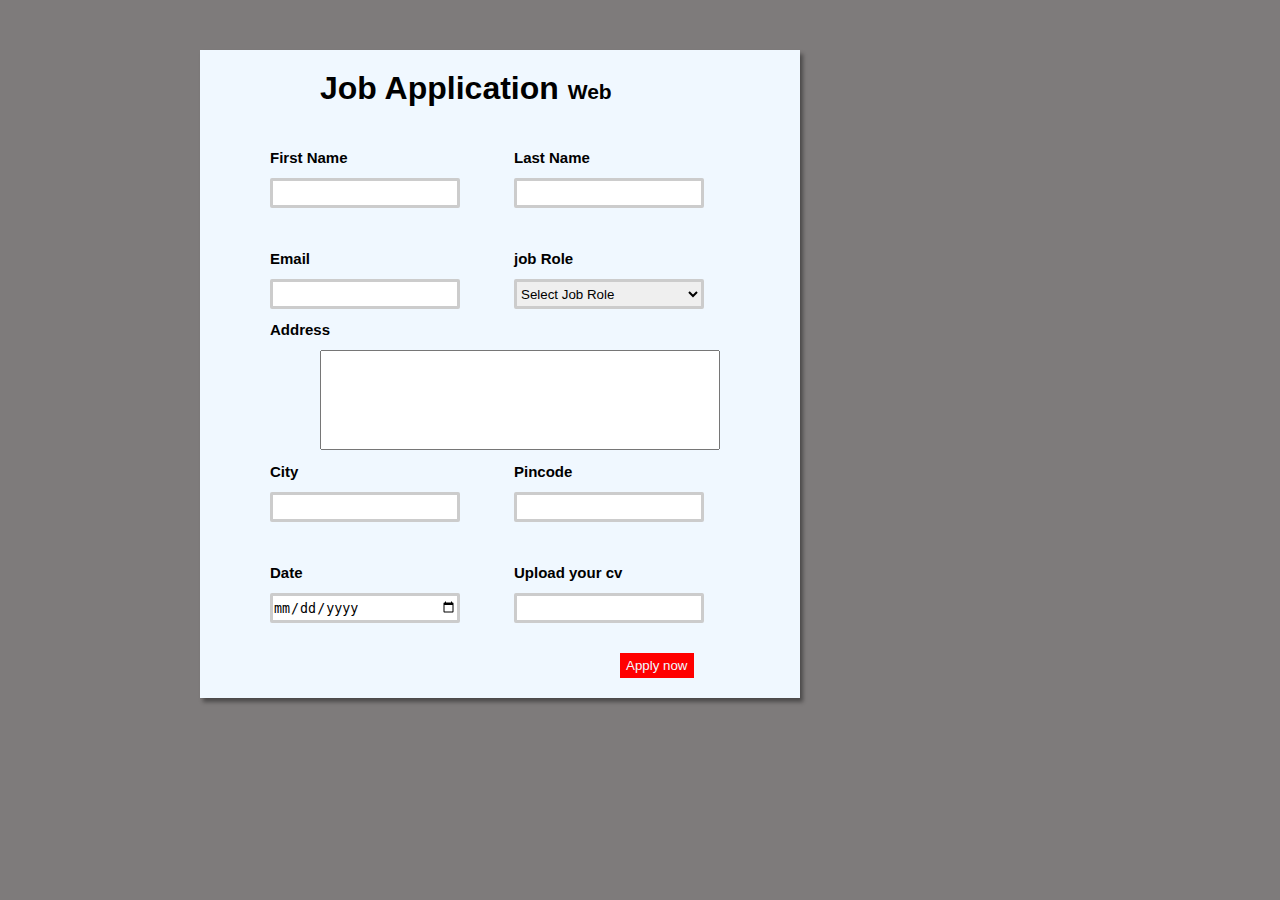
<file: cv form/index.html>
<!DOCTYPE html>
<html lang="en">
<head>
    <meta charset="UTF-8">
    <meta name="viewport" content="width=device-width, initial-scale=1.0">
    <link rel="stylesheet" href="cv.css">
    <title> Cv Form</title>
</head>
<body style="background-color: #7e7b7b;">
<div class="container">
    <div class="apply-box">
      <h1 class="heading">Job Application <span class="web">Web</span></h1>


      <p>
      <div class="blank"> 
        <label for="First Name" class="label">First Name</label><br>
        <input type="text" name="First Name" id="First Name" class="fill">
       </div>

      <div class="blank">  
        
        <label for="Last Name" class="label">Last Name</label><br>
        <input type="text" name="Last Name" id="Last Name" class="fill">
      </div></p>

      <div class="blank"> 
        <label for="Email" class="label">Email</label><br>
        <input type="Email" name="Email" id="Email" class="fill">
      </div>
      <div class="blank"> 
      <label for="jobe role" class="label">job Role</label><br>
     <select name="Select job role" id="Job role" placeholder="select job role" class="fill">
        <option value="select job role">Select   Job   Role</option>
        <option value=" job role">one</option><option value="job role">two</option><option value="select job role">three</option><option value="select job role">four</option><option value="select job role">five</option>
     </select>
     </div>
     
     <div class="div"> 
        <label class="label" for="Address">Address</label><br>
        <input type="text"  name="Address" id="Adress" class="div">
      </div>
      
      <div class="blank"> 
        <label class="label" for="City">City</label><br>
        <input type="text" name="City" id="City" class="fill">
      </div>
      

      <div class="blank"> 
        <label class="label" for="Pincode">Pincode</label><br>
        <input type="number" name="Pincode" id="Pincode" class="fill">
      </div>

      <div class="blank"> 
        <label class="label" for="Date">Date</label><br>
        <input type="date" name="Date" id="Date" class="fill" >
      </div>

      <div class="blank">  
        <label class="label" for="upload youe cv">Upload your cv</label><br>
        <input   type="text" name="upload youe cv" id="upload youe cv" class="fill"  >
        
      </div>
     <div>
        <button class="bot">Apply now</button>
     </div>
    </div>
</div> 
</body>
</html>
</file>
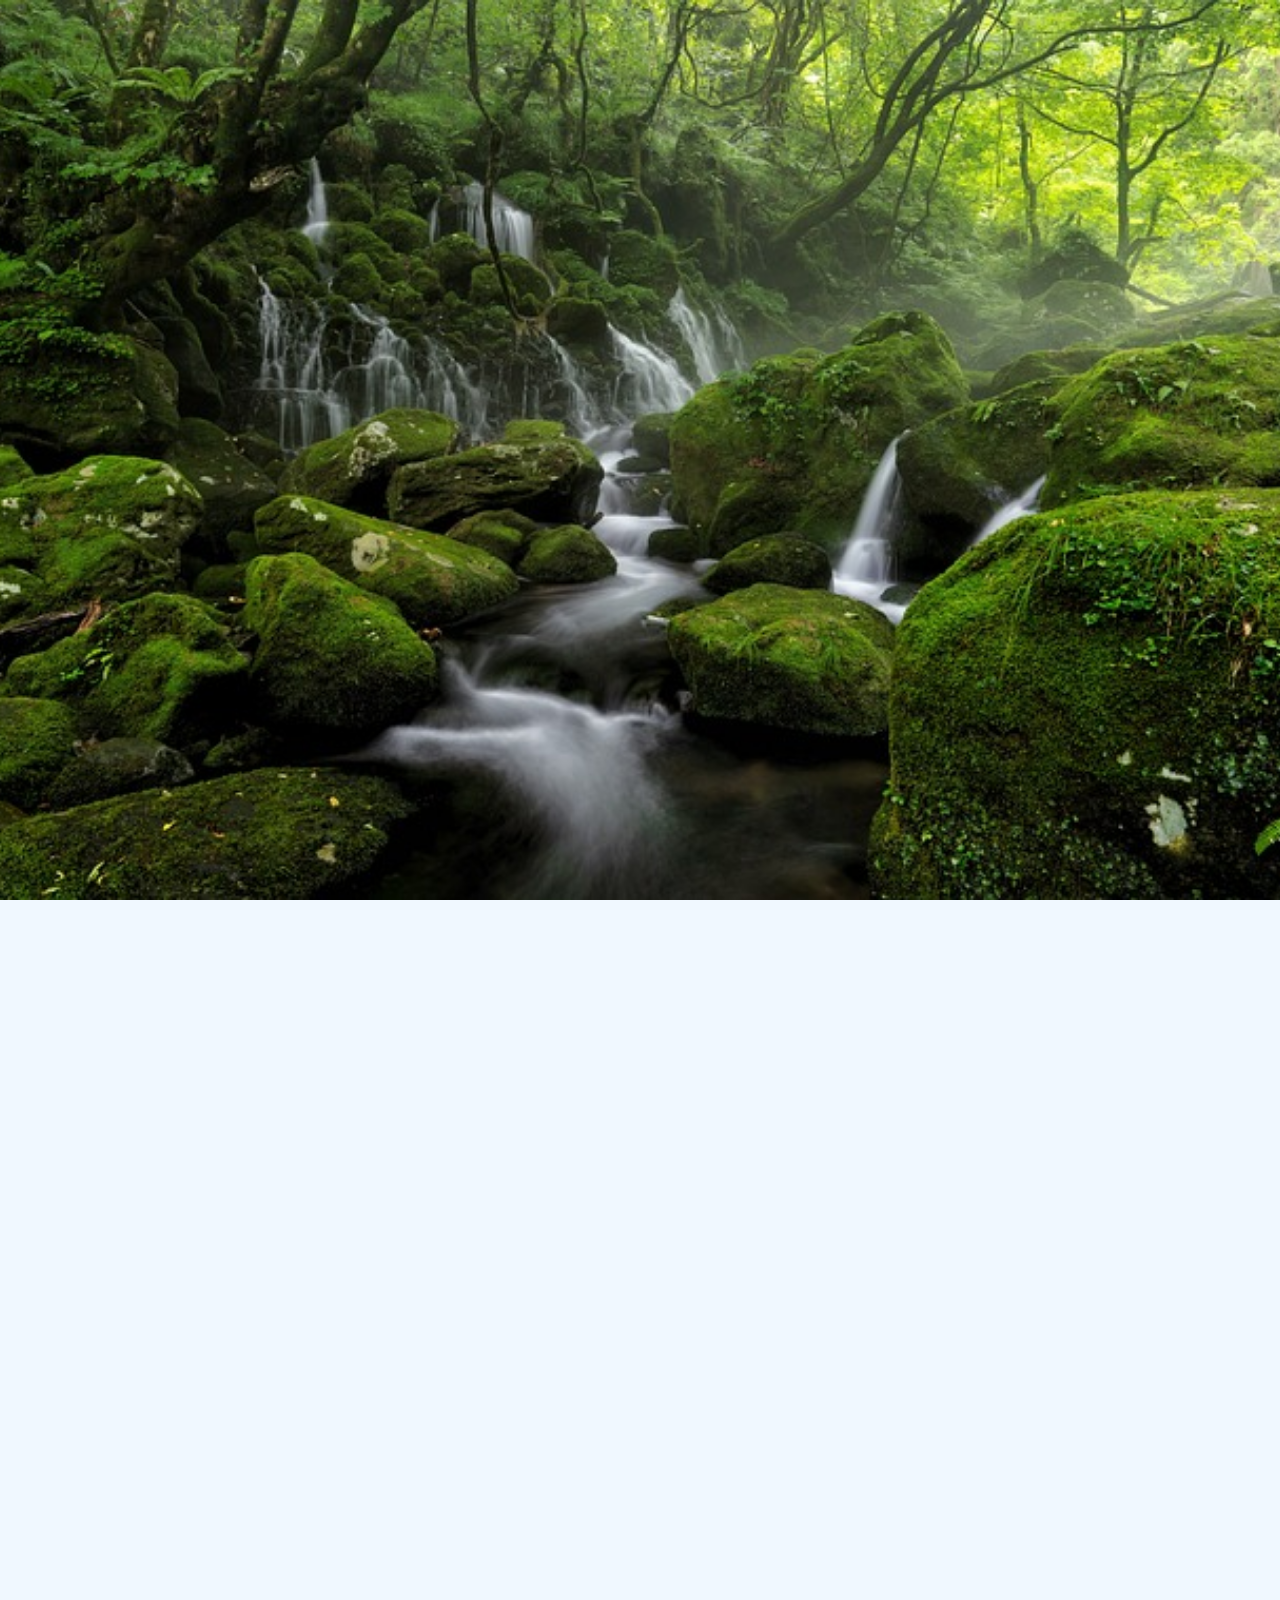
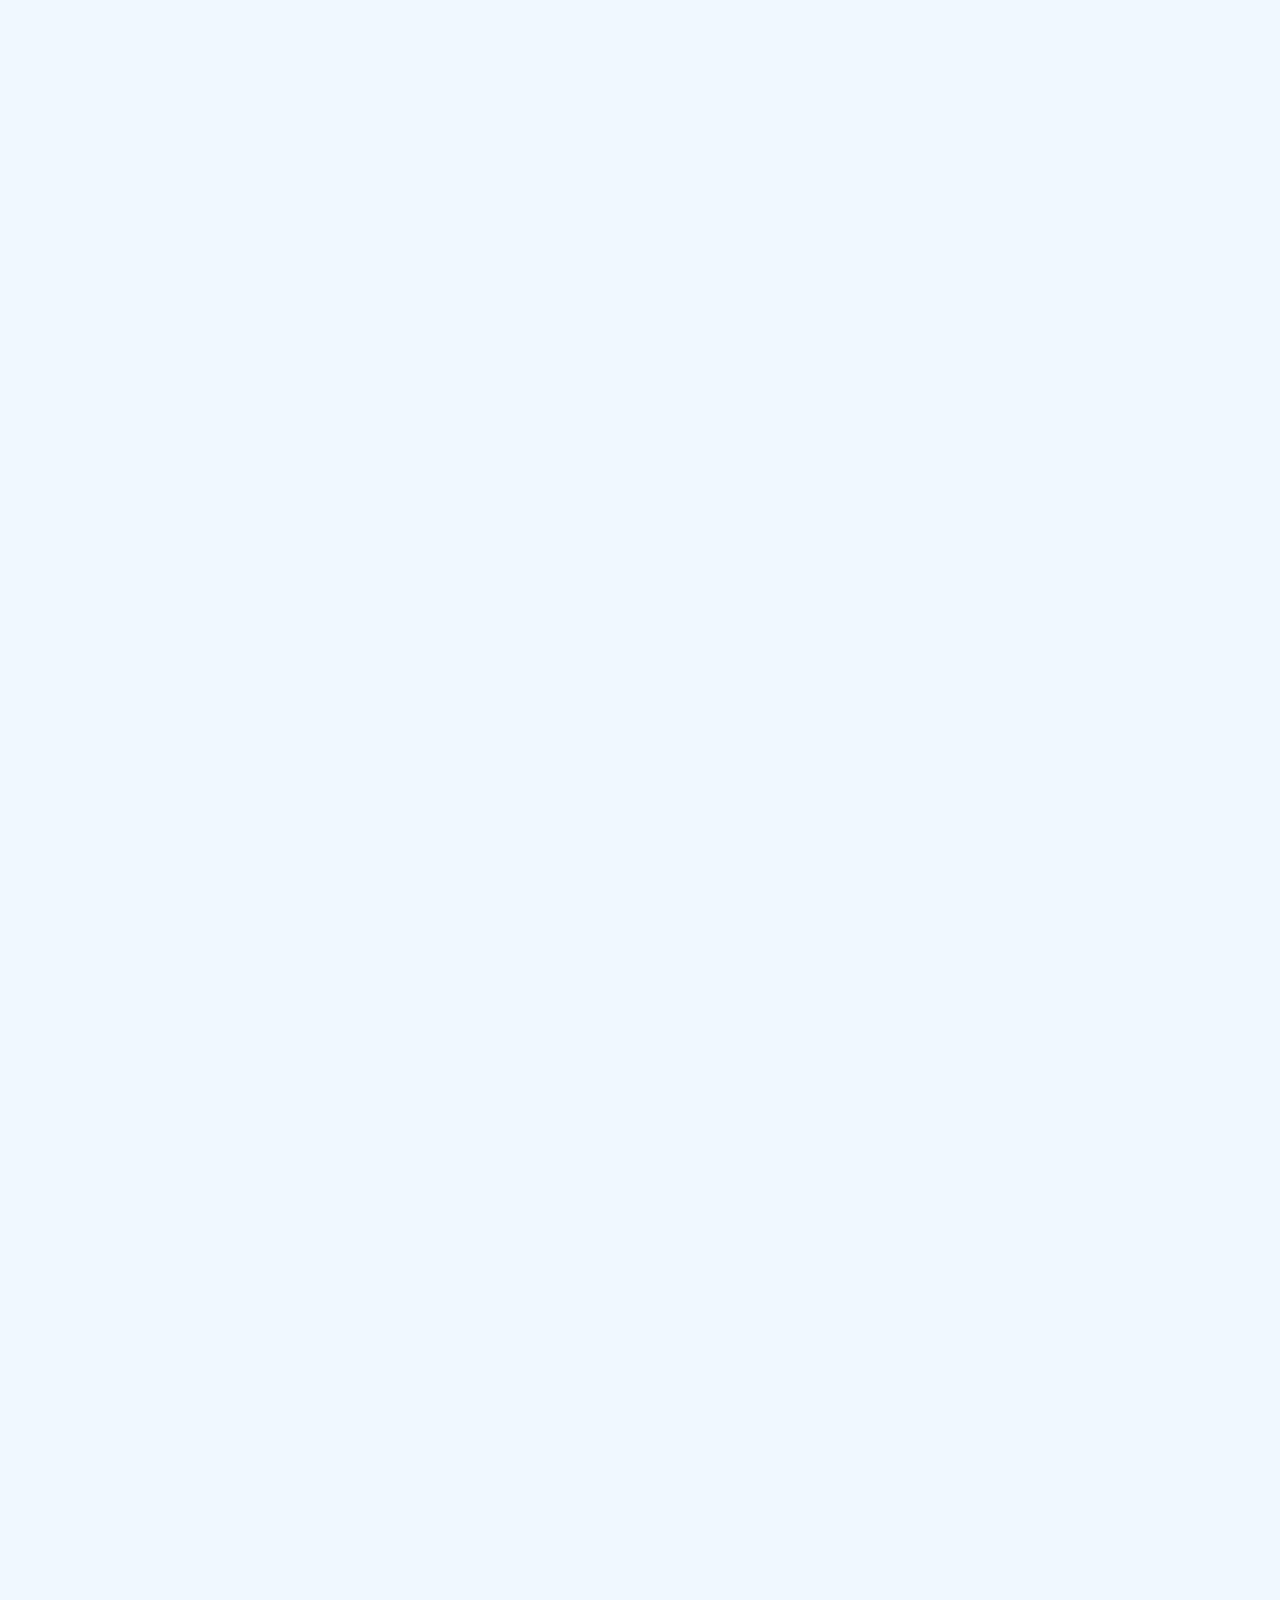
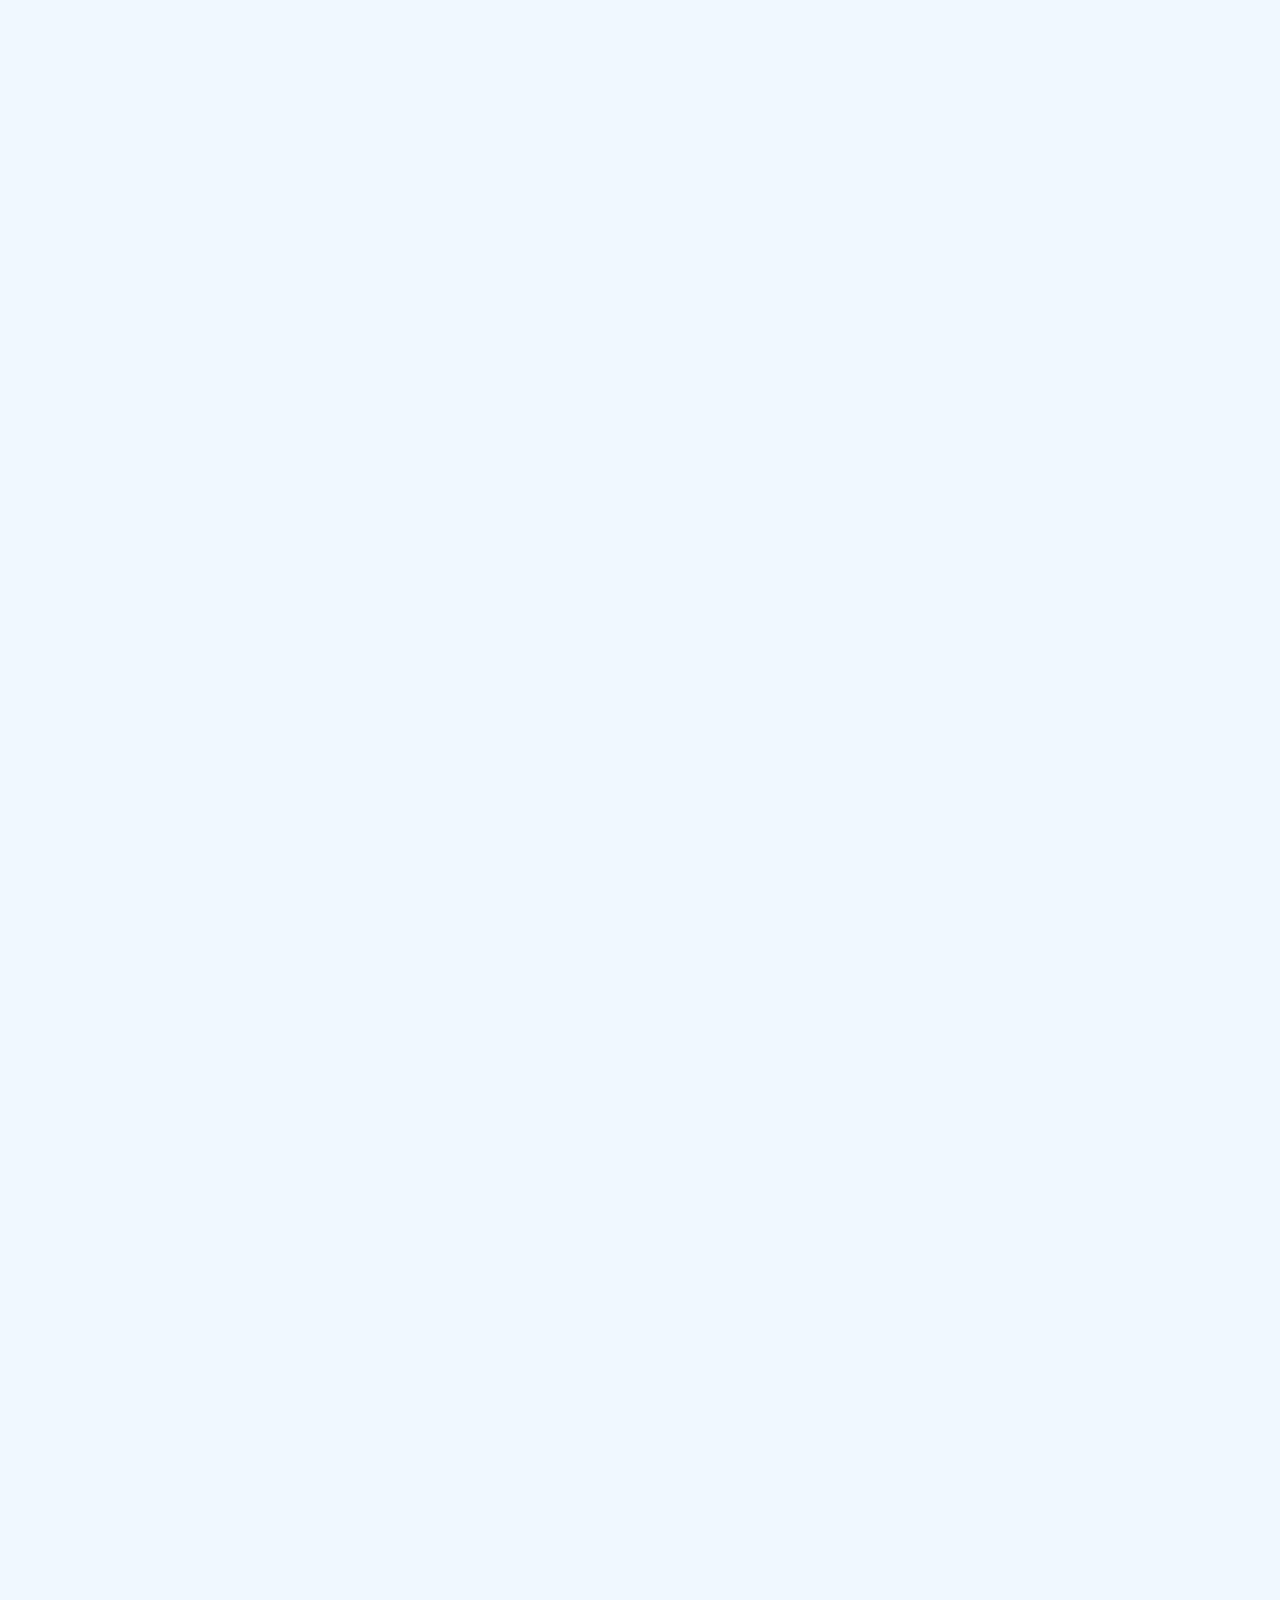
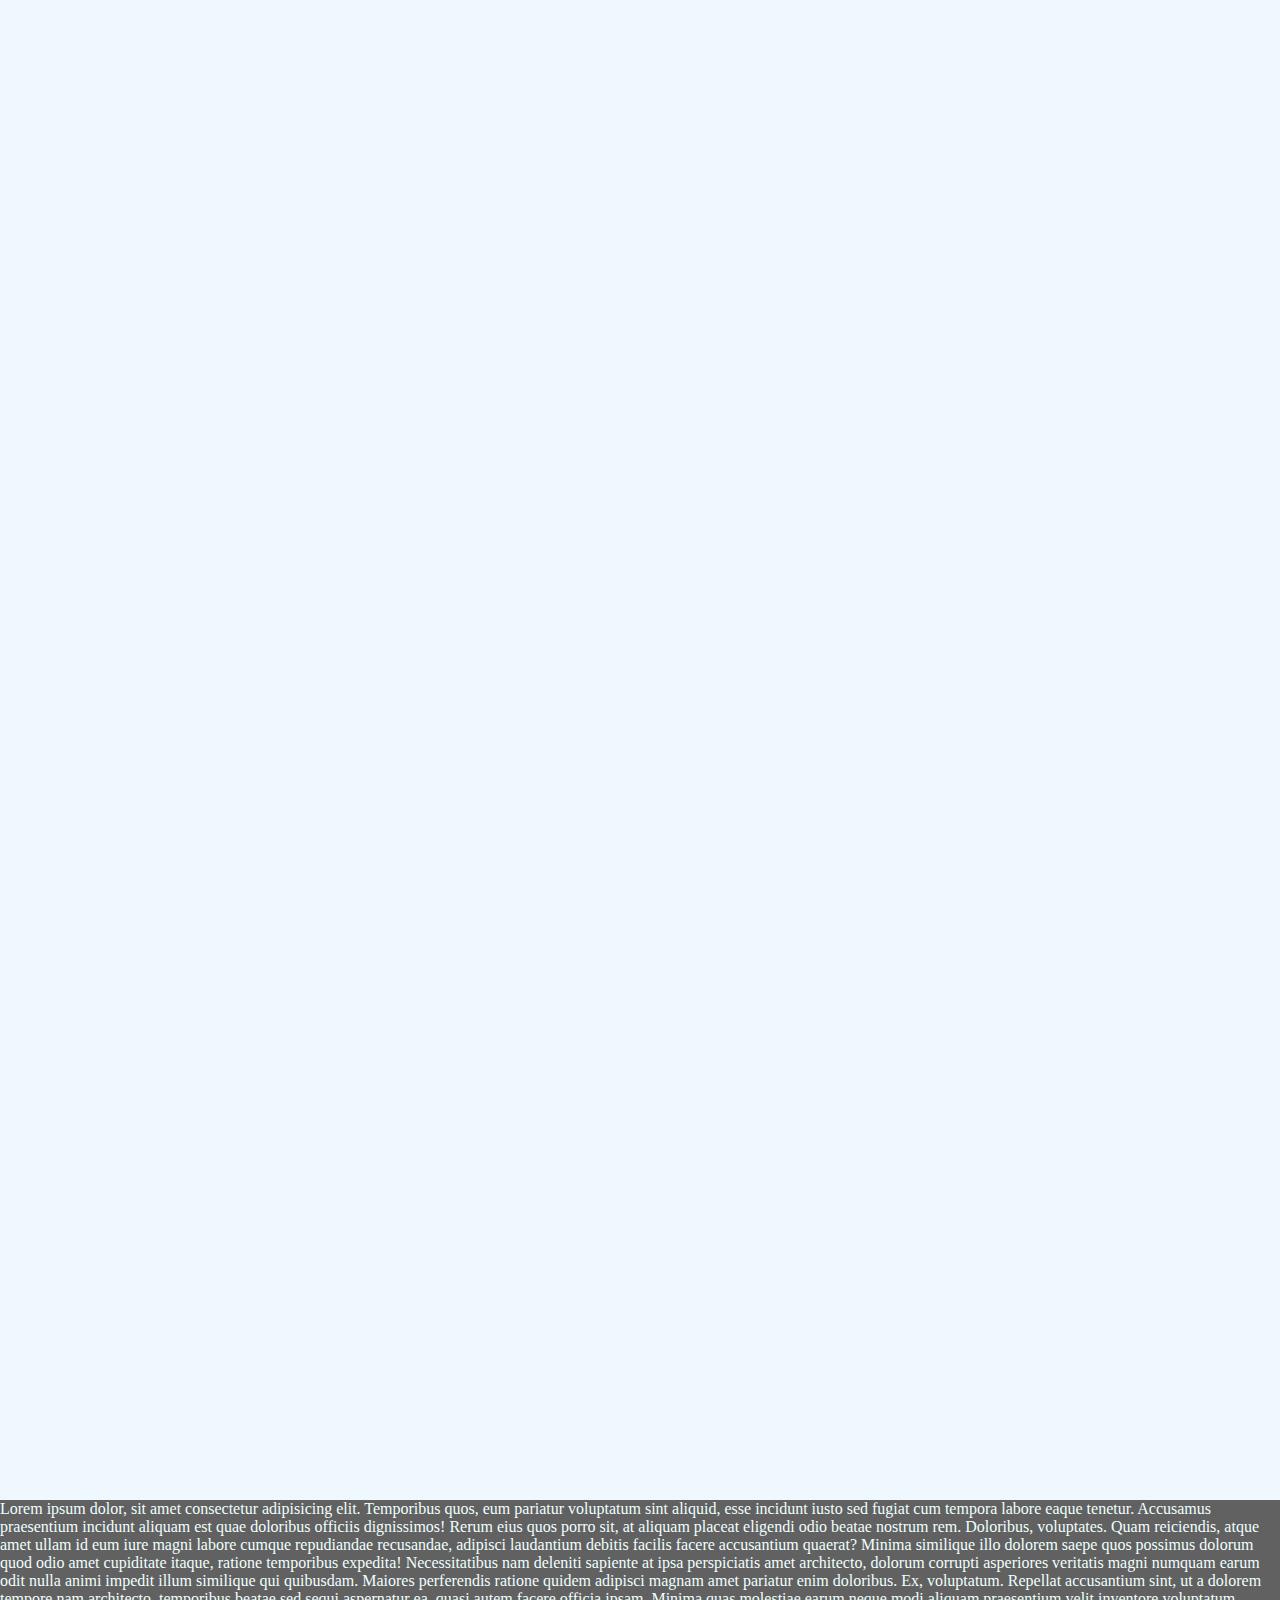
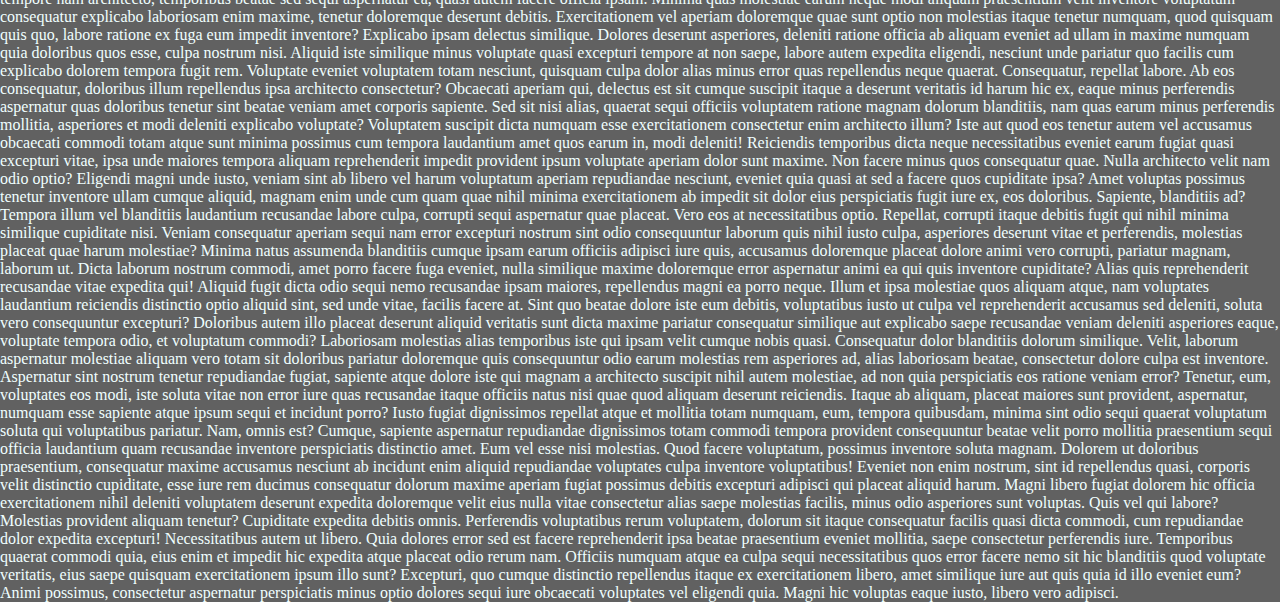
<file: hi/index.html>
<!DOCTYPE html>
<html lang="en">
<head>
    <meta charset="UTF-8">
    <meta name="viewport" content="width=device-width, initial-scale=1.0">
    <title>css practic</title><link rel="stylesheet" href="index.css">
</head>
<body>
   <div class="bg"></div> 
   <p>Lorem ipsum dolor, sit amet consectetur adipisicing elit. Temporibus quos, eum pariatur voluptatum sint aliquid, esse incidunt iusto sed fugiat cum tempora labore eaque tenetur. Accusamus praesentium incidunt aliquam est quae doloribus officiis dignissimos! Rerum eius quos porro sit, at aliquam placeat eligendi odio beatae nostrum rem. Doloribus, voluptates. Quam reiciendis, atque amet ullam id eum iure magni labore cumque repudiandae recusandae, adipisci laudantium debitis facilis facere accusantium quaerat? Minima similique illo dolorem saepe quos possimus dolorum quod odio amet cupiditate itaque, ratione temporibus expedita! Necessitatibus nam deleniti sapiente at ipsa perspiciatis amet architecto, dolorum corrupti asperiores veritatis magni numquam earum odit nulla animi impedit illum similique qui quibusdam. Maiores perferendis ratione quidem adipisci magnam amet pariatur enim doloribus. Ex, voluptatum. Repellat accusantium sint, ut a dolorem tempore nam architecto, temporibus beatae sed sequi aspernatur ea, quasi autem facere officia ipsam. Minima quas molestiae earum neque modi aliquam praesentium velit inventore voluptatum consequatur explicabo laboriosam enim maxime, tenetur doloremque deserunt debitis. Exercitationem vel aperiam doloremque quae sunt optio non molestias itaque tenetur numquam, quod quisquam quis quo, labore ratione ex fuga eum impedit inventore? Explicabo ipsam delectus similique. Dolores deserunt asperiores, deleniti ratione officia ab aliquam eveniet ad ullam in maxime numquam quia doloribus quos esse, culpa nostrum nisi. Aliquid iste similique minus voluptate quasi excepturi tempore at non saepe, labore autem expedita eligendi, nesciunt unde pariatur quo facilis cum explicabo dolorem tempora fugit rem. Voluptate eveniet voluptatem totam nesciunt, quisquam culpa dolor alias minus error quas repellendus neque quaerat. Consequatur, repellat labore. Ab eos consequatur, doloribus illum repellendus ipsa architecto consectetur? Obcaecati aperiam qui, delectus est sit cumque suscipit itaque a deserunt veritatis id harum hic ex, eaque minus perferendis aspernatur quas doloribus tenetur sint beatae veniam amet corporis sapiente. Sed sit nisi alias, quaerat sequi officiis voluptatem ratione magnam dolorum blanditiis, nam quas earum minus perferendis mollitia, asperiores et modi deleniti explicabo voluptate? Voluptatem suscipit dicta numquam esse exercitationem consectetur enim architecto illum? Iste aut quod eos tenetur autem vel accusamus obcaecati commodi totam atque sunt minima possimus cum tempora laudantium amet quos earum in, modi deleniti! Reiciendis temporibus dicta neque necessitatibus eveniet earum fugiat quasi excepturi vitae, ipsa unde maiores tempora aliquam reprehenderit impedit provident ipsum voluptate aperiam dolor sunt maxime. Non facere minus quos consequatur quae. Nulla architecto velit nam odio optio? Eligendi magni unde iusto, veniam sint ab libero vel harum voluptatum aperiam repudiandae nesciunt, eveniet quia quasi at sed a facere quos cupiditate ipsa? Amet voluptas possimus tenetur inventore ullam cumque aliquid, magnam enim unde cum quam quae nihil minima exercitationem ab impedit sit dolor eius perspiciatis fugit iure ex, eos doloribus. Sapiente, blanditiis ad? Tempora illum vel blanditiis laudantium recusandae labore culpa, corrupti sequi aspernatur quae placeat. Vero eos at necessitatibus optio. Repellat, corrupti itaque debitis fugit qui nihil minima similique cupiditate nisi. Veniam consequatur aperiam sequi nam error excepturi nostrum sint odio consequuntur laborum quis nihil iusto culpa, asperiores deserunt vitae et perferendis, molestias placeat quae harum molestiae? Minima natus assumenda blanditiis cumque ipsam earum officiis adipisci iure quis, accusamus doloremque placeat dolore animi vero corrupti, pariatur magnam, laborum ut. Dicta laborum nostrum commodi, amet porro facere fuga eveniet, nulla similique maxime doloremque error aspernatur animi ea qui quis inventore cupiditate? Alias quis reprehenderit recusandae vitae expedita qui! Aliquid fugit dicta odio sequi nemo recusandae ipsam maiores, repellendus magni ea porro neque. Illum et ipsa molestiae quos aliquam atque, nam voluptates laudantium reiciendis distinctio optio aliquid sint, sed unde vitae, facilis facere at. Sint quo beatae dolore iste eum debitis, voluptatibus iusto ut culpa vel reprehenderit accusamus sed deleniti, soluta vero consequuntur excepturi? Doloribus autem illo placeat deserunt aliquid veritatis sunt dicta maxime pariatur consequatur similique aut explicabo saepe recusandae veniam deleniti asperiores eaque, voluptate tempora odio, et voluptatum commodi? Laboriosam molestias alias temporibus iste qui ipsam velit cumque nobis quasi. Consequatur dolor blanditiis dolorum similique. Velit, laborum aspernatur molestiae aliquam vero totam sit doloribus pariatur doloremque quis consequuntur odio earum molestias rem asperiores ad, alias laboriosam beatae, consectetur dolore culpa est inventore. Aspernatur sint nostrum tenetur repudiandae fugiat, sapiente atque dolore iste qui magnam a architecto suscipit nihil autem molestiae, ad non quia perspiciatis eos ratione veniam error? Tenetur, eum, voluptates eos modi, iste soluta vitae non error iure quas recusandae itaque officiis natus nisi quae quod aliquam deserunt reiciendis. Itaque ab aliquam, placeat maiores sunt provident, aspernatur, numquam esse sapiente atque ipsum sequi et incidunt porro? Iusto fugiat dignissimos repellat atque et mollitia totam numquam, eum, tempora quibusdam, minima sint odio sequi quaerat voluptatum soluta qui voluptatibus pariatur. Nam, omnis est? Cumque, sapiente aspernatur repudiandae dignissimos totam commodi tempora provident consequuntur beatae velit porro mollitia praesentium sequi officia laudantium quam recusandae inventore perspiciatis distinctio amet. Eum vel esse nisi molestias. Quod facere voluptatum, possimus inventore soluta magnam. Dolorem ut doloribus praesentium, consequatur maxime accusamus nesciunt ab incidunt enim aliquid repudiandae voluptates culpa inventore voluptatibus! Eveniet non enim nostrum, sint id repellendus quasi, corporis velit distinctio cupiditate, esse iure rem ducimus consequatur dolorum maxime aperiam fugiat possimus debitis excepturi adipisci qui placeat aliquid harum. Magni libero fugiat dolorem hic officia exercitationem nihil deleniti voluptatem deserunt expedita doloremque velit eius nulla vitae consectetur alias saepe molestias facilis, minus odio asperiores sunt voluptas. Quis vel qui labore? Molestias provident aliquam tenetur? Cupiditate expedita debitis omnis. Perferendis voluptatibus rerum voluptatem, dolorum sit itaque consequatur facilis quasi dicta commodi, cum repudiandae dolor expedita excepturi! Necessitatibus autem ut libero. Quia dolores error sed est facere reprehenderit ipsa beatae praesentium eveniet mollitia, saepe consectetur perferendis iure. Temporibus quaerat commodi quia, eius enim et impedit hic expedita atque placeat odio rerum nam. Officiis numquam atque ea culpa sequi necessitatibus quos error facere nemo sit hic blanditiis quod voluptate veritatis, eius saepe quisquam exercitationem ipsum illo sunt? Excepturi, quo cumque distinctio repellendus itaque ex exercitationem libero, amet similique iure aut quis quia id illo eveniet eum? Animi possimus, consectetur aspernatur perspiciatis minus optio dolores sequi iure obcaecati voluptates vel eligendi quia. Magni hic voluptas eaque iusto, libero vero adipisci.</p>
</body>
</html>
</file>
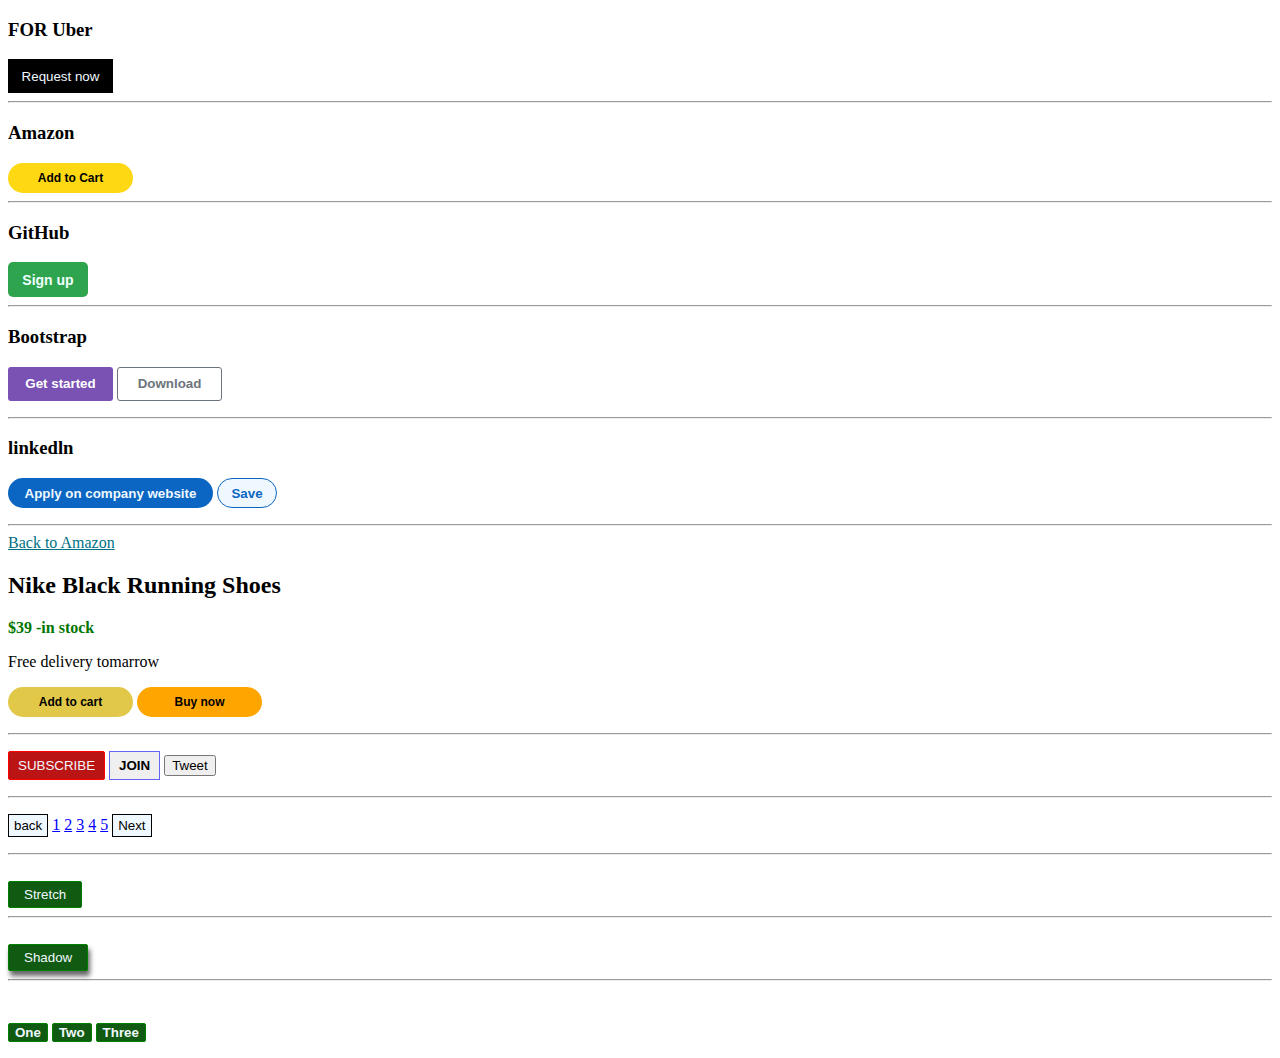
<file: button/index button.html>
<!DOCTYPE html>
<html lang="en">
<head>
    <meta charset="UTF-8">
    <meta name="viewport" content="width=device-width, initial-scale=1.0">
    <title>ALL BUTTON</title>
    <link rel="stylesheet" href="button.css">
</head>
<body>
    <h3>FOR Uber </h3>
    <button class="requestnow-button">Request now</button>
    <hr>
    <h3>Amazon</h3>
    <button class="Add-button">Add to Cart</button>
    <hr>
    <h3>GitHub</h3>
    <button class="up-button">Sign up</button>
    <hr>
    <h3>Bootstrap</h3>
    <p>
        <button class="get-button">Get started</button>
        <button class="load-button">Download</button>
    </p>
    <hr>
    <h3>linkedln</h3>
    <p>
        <button class="on-button">Apply on company website</button>
        <button class="sa-button
        ">Save</button>
    </p>
    <hr>
    
   
        <a href="https://www.amazon.com/?&tag=googleglobalp-20&ref=pd_sl_7nnedyywlk_e&adgrpid=82342659060&hvpone=&hvptwo=&hvadid=393493755082&hvpos=&hvnetw=g&hvrand=1933241075931300420&hvqmt=e&hvdev=c&hvdvcmdl=&hvlocint=&hvlocphy=1011084&hvtargid=kwd-10573980&hydadcr=2246_11061421" class="ff-button" >Back to Amazon</a>
    
    <h2>Nike Black Running Shoes</h2>
    <p style="color: rgb(0, 118, 0);"><Strong> $39 -in stock</Strong></p>
    <p>Free delivery tomarrow</p>
    <P>
        <button class="Ad-button">Add to cart</button>
        <button class="now-button">Buy now</button>
    </P>
    <hr>
    <p>
        <button class="sub-button">SUBSCRIBE</button>
       <button class="jo-button">JOIN</button>
       <button class="twe-button">Tweet</button>
    </p>
    <hr>
    <p>
        <Button class="bk-button">back</Button>
        <a href="" class="op-button">1</a>
        <a href="" class="op-button">2</a>
        <a href="" class="op-button">3</a>
        <a href="" class="op-button">4</a>
        <a href="" class="op-button">5</a>
        <button class="nxt-button">Next</button>
    </p>
    <hr>
    <br>
    <button class="st-button">Stretch</button>
    <hr>
    <br>
    <button class="sh-button">Shadow</button>
    <hr>
    <br>
    <p>
        <button class="one-button">One</button>
        <button class="two-button">Two</button>
        <button class="the-button">Three</button>
    </p>
</body>
</html>
</file>
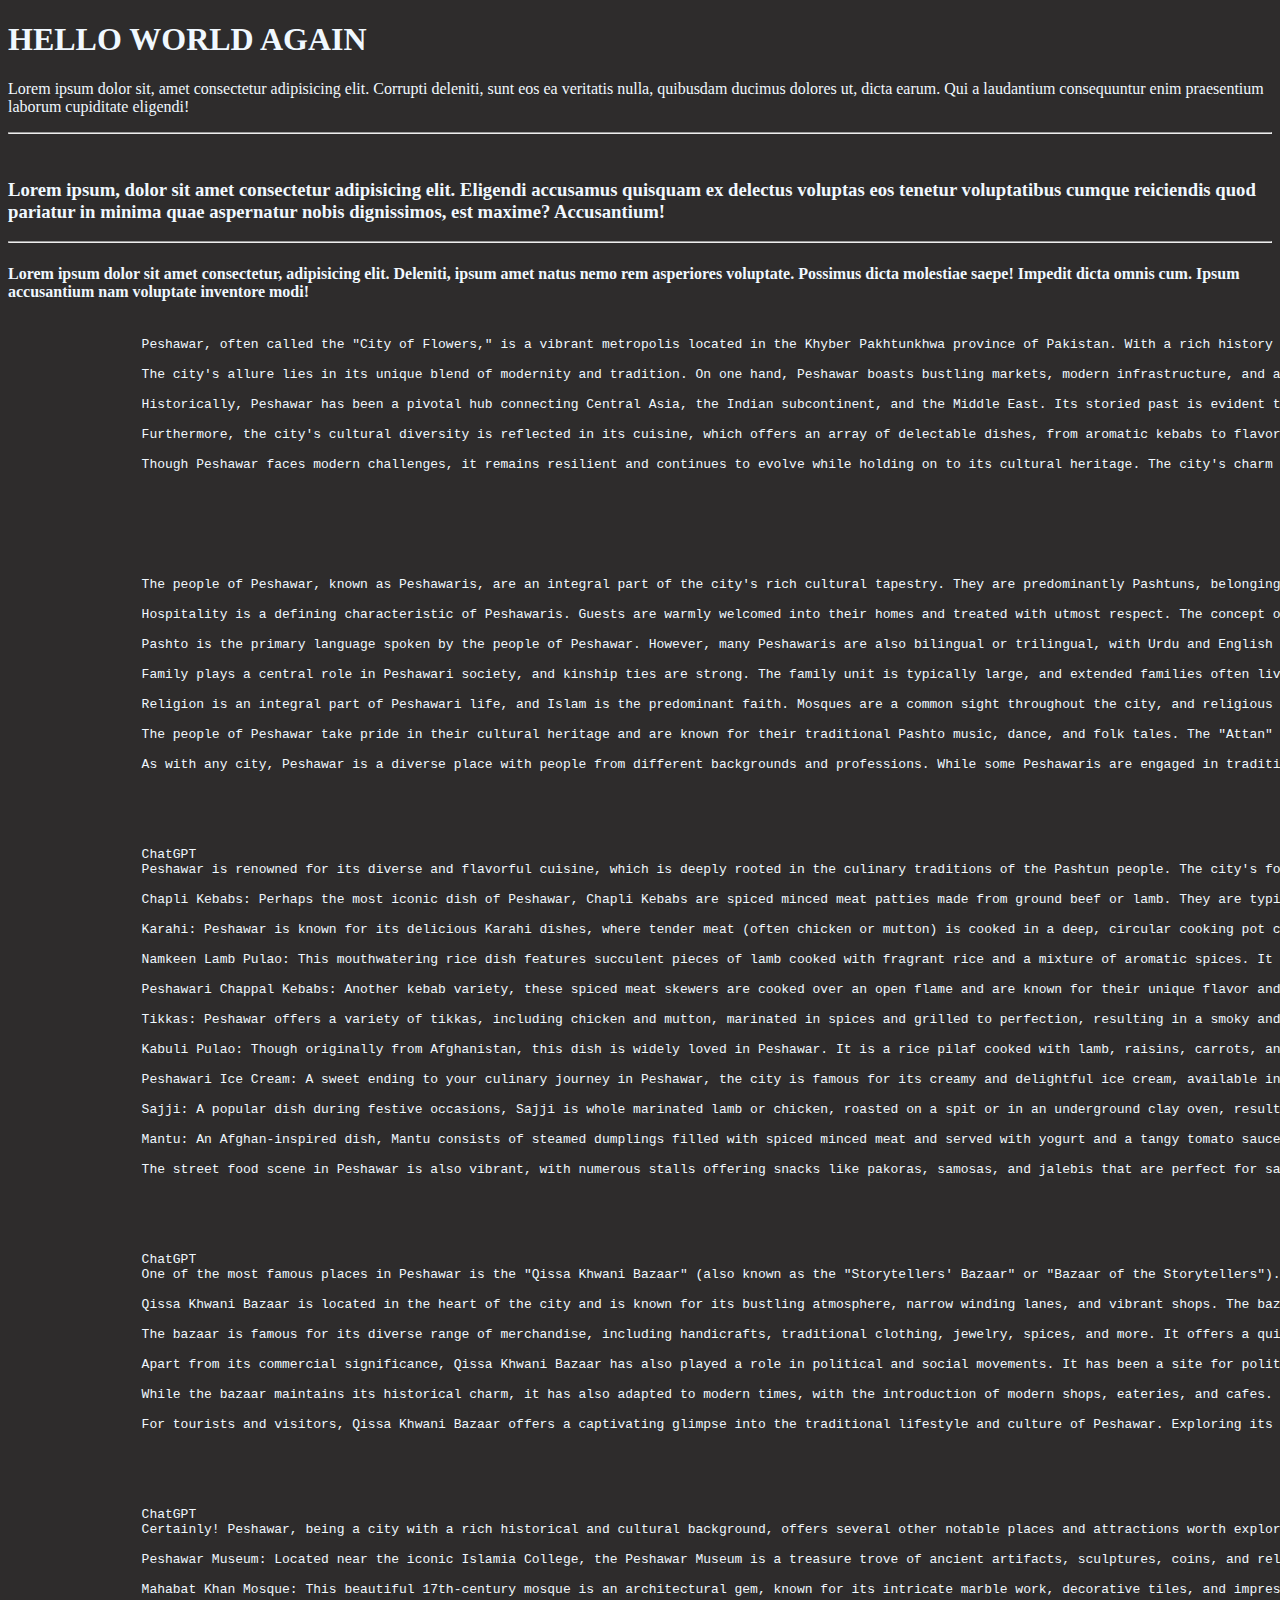
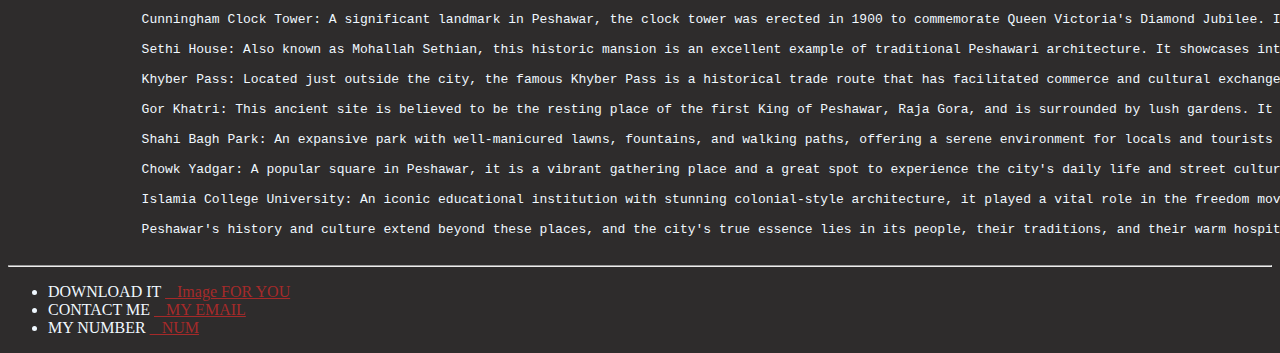
<file: file/index2.html>
<!DOCTYPE html>
<html lang="en">
<head>
    <meta charset="UTF-8">
    <meta name="viewport" content="width=device-width, initial-scale=1.0">
    <link rel="stylesheet" href="style.css">
    <title>NEXT 1</title>
</head>
<body>
    <H1>HELLO WORLD AGAIN</H1>
    <p>Lorem ipsum dolor sit, amet consectetur adipisicing elit. Corrupti deleniti, sunt eos ea veritatis nulla, quibusdam ducimus dolores ut, dicta earum. Qui a laudantium consequuntur enim praesentium laborum cupiditate eligendi!</p>
    <HR>
        <br>
        <h3>Lorem ipsum, dolor sit amet consectetur adipisicing elit. Eligendi accusamus quisquam ex delectus voluptas eos tenetur voluptatibus cumque reiciendis quod pariatur in minima quae aspernatur nobis dignissimos, est maxime? Accusantium!</h3>
        <hr>
        <H4>Lorem ipsum dolor sit amet consectetur, adipisicing elit. Deleniti, ipsum amet natus nemo rem asperiores voluptate. Possimus dicta molestiae saepe! Impedit dicta omnis cum. Ipsum accusantium nam voluptate inventore modi!</H4>
        <pre><p style="color: rgb(118, 78, 29);"><ol>
            Peshawar, often called the "City of Flowers," is a vibrant metropolis located in the Khyber Pakhtunkhwa province of Pakistan. With a rich history dating back thousands of years, it stands as one of the oldest cities in South Asia, and its strategic location along ancient trade routes has made it a melting pot of diverse cultures and traditions.

            The city's allure lies in its unique blend of modernity and tradition. On one hand, Peshawar boasts bustling markets, modern infrastructure, and a thriving commercial center that attracts people from all walks of life. On the other hand, its narrow winding streets, ancient bazaars, and historical landmarks transport visitors to a bygone era.
            
            Historically, Peshawar has been a pivotal hub connecting Central Asia, the Indian subcontinent, and the Middle East. Its storied past is evident through the remnants of various civilizations that once flourished here, from Gandhara to the Mughals and beyond. Visitors can explore archaeological sites like the Peshawar Museum, showcasing an impressive collection of Gandharan art and Buddhist artifacts.
            
            Furthermore, the city's cultural diversity is reflected in its cuisine, which offers an array of delectable dishes, from aromatic kebabs to flavorful curries. Hospitality is deeply ingrained in the local culture, making visitors feel welcome and at home.
            
            Though Peshawar faces modern challenges, it remains resilient and continues to evolve while holding on to its cultural heritage. The city's charm lies not only in its physical attractions but also in the warmth and hospitality of its people, making it a captivating destination for travelers and a cherished home for its residents.
            
            
            
            
            
            
            
            The people of Peshawar, known as Peshawaris, are an integral part of the city's rich cultural tapestry. They are predominantly Pashtuns, belonging to the Pashto-speaking ethnic group that also extends to the broader Khyber Pakhtunkhwa province and the bordering regions of Afghanistan. Pashtuns have a strong sense of identity, and their customs and traditions play a significant role in shaping the social fabric of Peshawar.
            
            Hospitality is a defining characteristic of Peshawaris. Guests are warmly welcomed into their homes and treated with utmost respect. The concept of "Melmastia," which means showing hospitality to guests, is deeply ingrained in Pashtun culture. When visiting a Peshawari household, it is common to be offered a cup of green tea (known as "Kawa") along with traditional sweets and snacks.
            
            Pashto is the primary language spoken by the people of Peshawar. However, many Peshawaris are also bilingual or trilingual, with Urdu and English being widely understood and spoken, especially among the younger generation and those engaged in business and education.
            
            Family plays a central role in Peshawari society, and kinship ties are strong. The family unit is typically large, and extended families often live together in the same household or close proximity, fostering a strong sense of community.
            
            Religion is an integral part of Peshawari life, and Islam is the predominant faith. Mosques are a common sight throughout the city, and religious observances are an essential part of daily life for many Peshawaris.
            
            The people of Peshawar take pride in their cultural heritage and are known for their traditional Pashto music, dance, and folk tales. The "Attan" dance is a popular traditional dance performed on various occasions, celebrating the cultural identity of the Pashtun community.
            
            As with any city, Peshawar is a diverse place with people from different backgrounds and professions. While some Peshawaris are engaged in traditional trades like agriculture and handicrafts, others are active in various modern industries, education, and the arts, contributing to the city's dynamic and evolving character.
            
            
            
        
            
            ChatGPT
            Peshawar is renowned for its diverse and flavorful cuisine, which is deeply rooted in the culinary traditions of the Pashtun people. The city's food reflects a rich blend of aromatic spices, tender meats, and traditional cooking techniques, making it a haven for food enthusiasts. Some of the famous dishes you must try when visiting Peshawar include:
            
            Chapli Kebabs: Perhaps the most iconic dish of Peshawar, Chapli Kebabs are spiced minced meat patties made from ground beef or lamb. They are typically served with naan (flatbread) and garnished with sliced onions, tomatoes, and a squeeze of lemon.
            
            Karahi: Peshawar is known for its delicious Karahi dishes, where tender meat (often chicken or mutton) is cooked in a deep, circular cooking pot called a "karahi" with a blend of spices, tomatoes, ginger, and garlic.
            
            Namkeen Lamb Pulao: This mouthwatering rice dish features succulent pieces of lamb cooked with fragrant rice and a mixture of aromatic spices. It is garnished with fried onions, nuts, and raisins.
            
            Peshawari Chappal Kebabs: Another kebab variety, these spiced meat skewers are cooked over an open flame and are known for their unique flavor and tenderness.
            
            Tikkas: Peshawar offers a variety of tikkas, including chicken and mutton, marinated in spices and grilled to perfection, resulting in a smoky and flavorful delight.
            
            Kabuli Pulao: Though originally from Afghanistan, this dish is widely loved in Peshawar. It is a rice pilaf cooked with lamb, raisins, carrots, and an assortment of spices.
            
            Peshawari Ice Cream: A sweet ending to your culinary journey in Peshawar, the city is famous for its creamy and delightful ice cream, available in a range of unique flavors like saffron, pistachio, and rose.
            
            Sajji: A popular dish during festive occasions, Sajji is whole marinated lamb or chicken, roasted on a spit or in an underground clay oven, resulting in tender and succulent meat.
            
            Mantu: An Afghan-inspired dish, Mantu consists of steamed dumplings filled with spiced minced meat and served with yogurt and a tangy tomato sauce.
            
            The street food scene in Peshawar is also vibrant, with numerous stalls offering snacks like pakoras, samosas, and jalebis that are perfect for satisfying cravings while exploring the city's bustling markets and bazaars.
            
            
            
          
            
            ChatGPT
            One of the most famous places in Peshawar is the "Qissa Khwani Bazaar" (also known as the "Storytellers' Bazaar" or "Bazaar of the Storytellers"). This historic market holds great cultural significance and has been a central hub of activity in Peshawar for centuries.
            
            Qissa Khwani Bazaar is located in the heart of the city and is known for its bustling atmosphere, narrow winding lanes, and vibrant shops. The bazaar dates back to the Mughal era and has witnessed various historical events, making it a repository of stories and folklore. In the past, it was a favorite spot for storytellers who would gather here to share tales and anecdotes, hence its name.
            
            The bazaar is famous for its diverse range of merchandise, including handicrafts, traditional clothing, jewelry, spices, and more. It offers a quintessential Pakistani market experience, with shopkeepers enthusiastically engaging with locals and visitors alike.
            
            Apart from its commercial significance, Qissa Khwani Bazaar has also played a role in political and social movements. It has been a site for political gatherings, protests, and important announcements throughout Pakistan's history.
            
            While the bazaar maintains its historical charm, it has also adapted to modern times, with the introduction of modern shops, eateries, and cafes. The juxtaposition of the old and the new adds to the unique appeal of this place.
            
            For tourists and visitors, Qissa Khwani Bazaar offers a captivating glimpse into the traditional lifestyle and culture of Peshawar. Exploring its vibrant alleys, interacting with friendly locals, and shopping for unique souvenirs make it a must-visit destination in the city.
            
            
            
          
            
            ChatGPT
            Certainly! Peshawar, being a city with a rich historical and cultural background, offers several other notable places and attractions worth exploring:
            
            Peshawar Museum: Located near the iconic Islamia College, the Peshawar Museum is a treasure trove of ancient artifacts, sculptures, coins, and relics from the region's diverse history, particularly from the ancient Gandhara civilization.
            
            Mahabat Khan Mosque: This beautiful 17th-century mosque is an architectural gem, known for its intricate marble work, decorative tiles, and impressive domes. It stands as a testament to the city's cultural heritage.
            
            Cunningham Clock Tower: A significant landmark in Peshawar, the clock tower was erected in 1900 to commemorate Queen Victoria's Diamond Jubilee. It serves as a central meeting point and offers panoramic views of the city.
            
            Sethi House: Also known as Mohallah Sethian, this historic mansion is an excellent example of traditional Peshawari architecture. It showcases intricately carved wooden balconies and doors, reflecting the craftsmanship of yesteryears.
            
            Khyber Pass: Located just outside the city, the famous Khyber Pass is a historical trade route that has facilitated commerce and cultural exchanges between Central Asia and the Indian subcontinent for centuries.
            
            Gor Khatri: This ancient site is believed to be the resting place of the first King of Peshawar, Raja Gora, and is surrounded by lush gardens. It holds historical and archaeological significance.
            
            Shahi Bagh Park: An expansive park with well-manicured lawns, fountains, and walking paths, offering a serene environment for locals and tourists to relax and unwind.
            
            Chowk Yadgar: A popular square in Peshawar, it is a vibrant gathering place and a great spot to experience the city's daily life and street culture.
            
            Islamia College University: An iconic educational institution with stunning colonial-style architecture, it played a vital role in the freedom movement of Pakistan.
            
            Peshawar's history and culture extend beyond these places, and the city's true essence lies in its people, their traditions, and their warm hospitality. Exploring the ancient bazaars, savoring the local cuisine, and interacting with Peshawaris will undoubtedly provide a deeper insight into this captivating city.
        </p></pre></ol>
        <hr>
        <ul>
           <LI>DOWNLOAD IT <a href="22.png download">&nbsp;&nbsp;&nbsp;Image FOR YOU</a></LI>
           <li>
            CONTACT ME
            <a href="mAILTO:mkhanmraza@gmail.com">&nbsp;&nbsp;&nbsp;MY EMAIL</a>
           </li>
           <li>MY NUMBER <a href=" conact:03121116221">&nbsp;&nbsp;&nbsp;NUM</a></li>
        </ul>
</body>
</html>
</file>
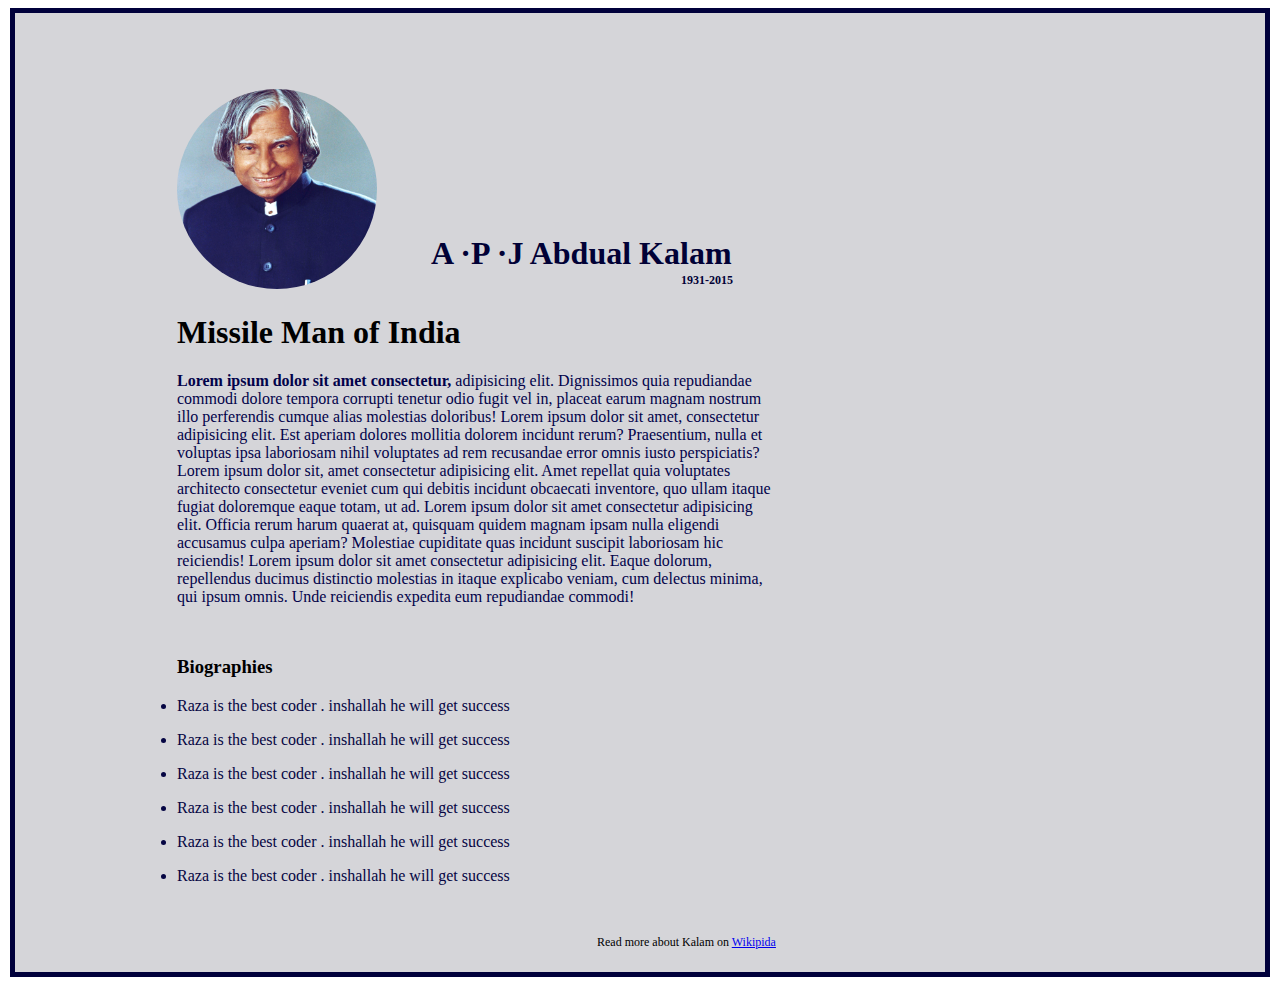
<file: Kalam/indexcv.html>
<!DOCTYPE html>
<html lang="en">
<head>
    <meta charset="UTF-8">
    <meta name="viewport" content="width=device-width, initial-scale=1.0">
    <link rel="stylesheet" href="cv.css">   
    <title>INFO OF ABDUAL KALAM</title>
</head>
<body>
<fieldset class="boder">
<div class="alltext">
    <div class="img">
         <img  class="imgg"
         src="kalm.jpg" alt="kalam">
    </div>
    <div class="heading">
        <Div class="h1d">
         <h1 class="h1">A	&#183;P	&#183;J Abdual Kalam</h1></Div>
         <div class="h2d">
         <h5 class="h2">1931-2015</h5></div>
    </div>
   <div class="contant">
    <div>
        <h1>Missile Man of India</h1>
        <p style="color: rgb(2, 2, 74);"> <strong>Lorem ipsum dolor sit amet consectetur, </strong>adipisicing elit. Dignissimos quia repudiandae commodi dolore tempora corrupti tenetur odio fugit vel in, placeat earum magnam nostrum illo perferendis cumque alias molestias doloribus! Lorem ipsum dolor sit amet, consectetur adipisicing elit. Est aperiam dolores mollitia dolorem incidunt rerum? Praesentium, nulla et voluptas ipsa laboriosam nihil voluptates ad rem recusandae error omnis iusto perspiciatis? Lorem ipsum dolor sit, amet consectetur adipisicing elit. Amet repellat quia voluptates architecto consectetur eveniet cum qui debitis incidunt obcaecati inventore, quo ullam itaque fugiat doloremque eaque totam, ut ad. Lorem ipsum dolor sit amet consectetur adipisicing elit. Officia rerum harum quaerat at, quisquam quidem magnam ipsam nulla eligendi accusamus culpa aperiam? Molestiae cupiditate quas incidunt suscipit laboriosam hic reiciendis! Lorem ipsum dolor sit amet consectetur adipisicing elit. Eaque dolorum, repellendus ducimus distinctio molestias in itaque explicabo veniam, cum delectus minima, qui ipsum omnis. Unde reiciendis expedita eum repudiandae commodi!</p>
            <div class="list">
                <h3 style="color: black;">Biographies</h3> 
                <Div class="do">
               
                <p class="p">
  
                    <p class="ff"><li>Raza is the best coder . inshallah he will get success</li></p>
                    <p><li>Raza is the best coder . inshallah he will get success</li></p>
                    <p><li>Raza is the best coder . inshallah he will get success</li></p>
                    <p><li>Raza is the best coder . inshallah he will get success</li></p>
                    <p><li>Raza is the best coder . inshallah he will get success</li></p>
                    <p><li>Raza is the best coder . inshallah he will get success</li></p></Div>
                
                </p>
               </ul>
            </div>

   
   </div>     
   </div>


<p class="last"  >Read more about Kalam on <a href="https://www.wikipedia.org/" >Wikipida</a> </p>


</div>
</fieldset>
</body>
</html>
</file>
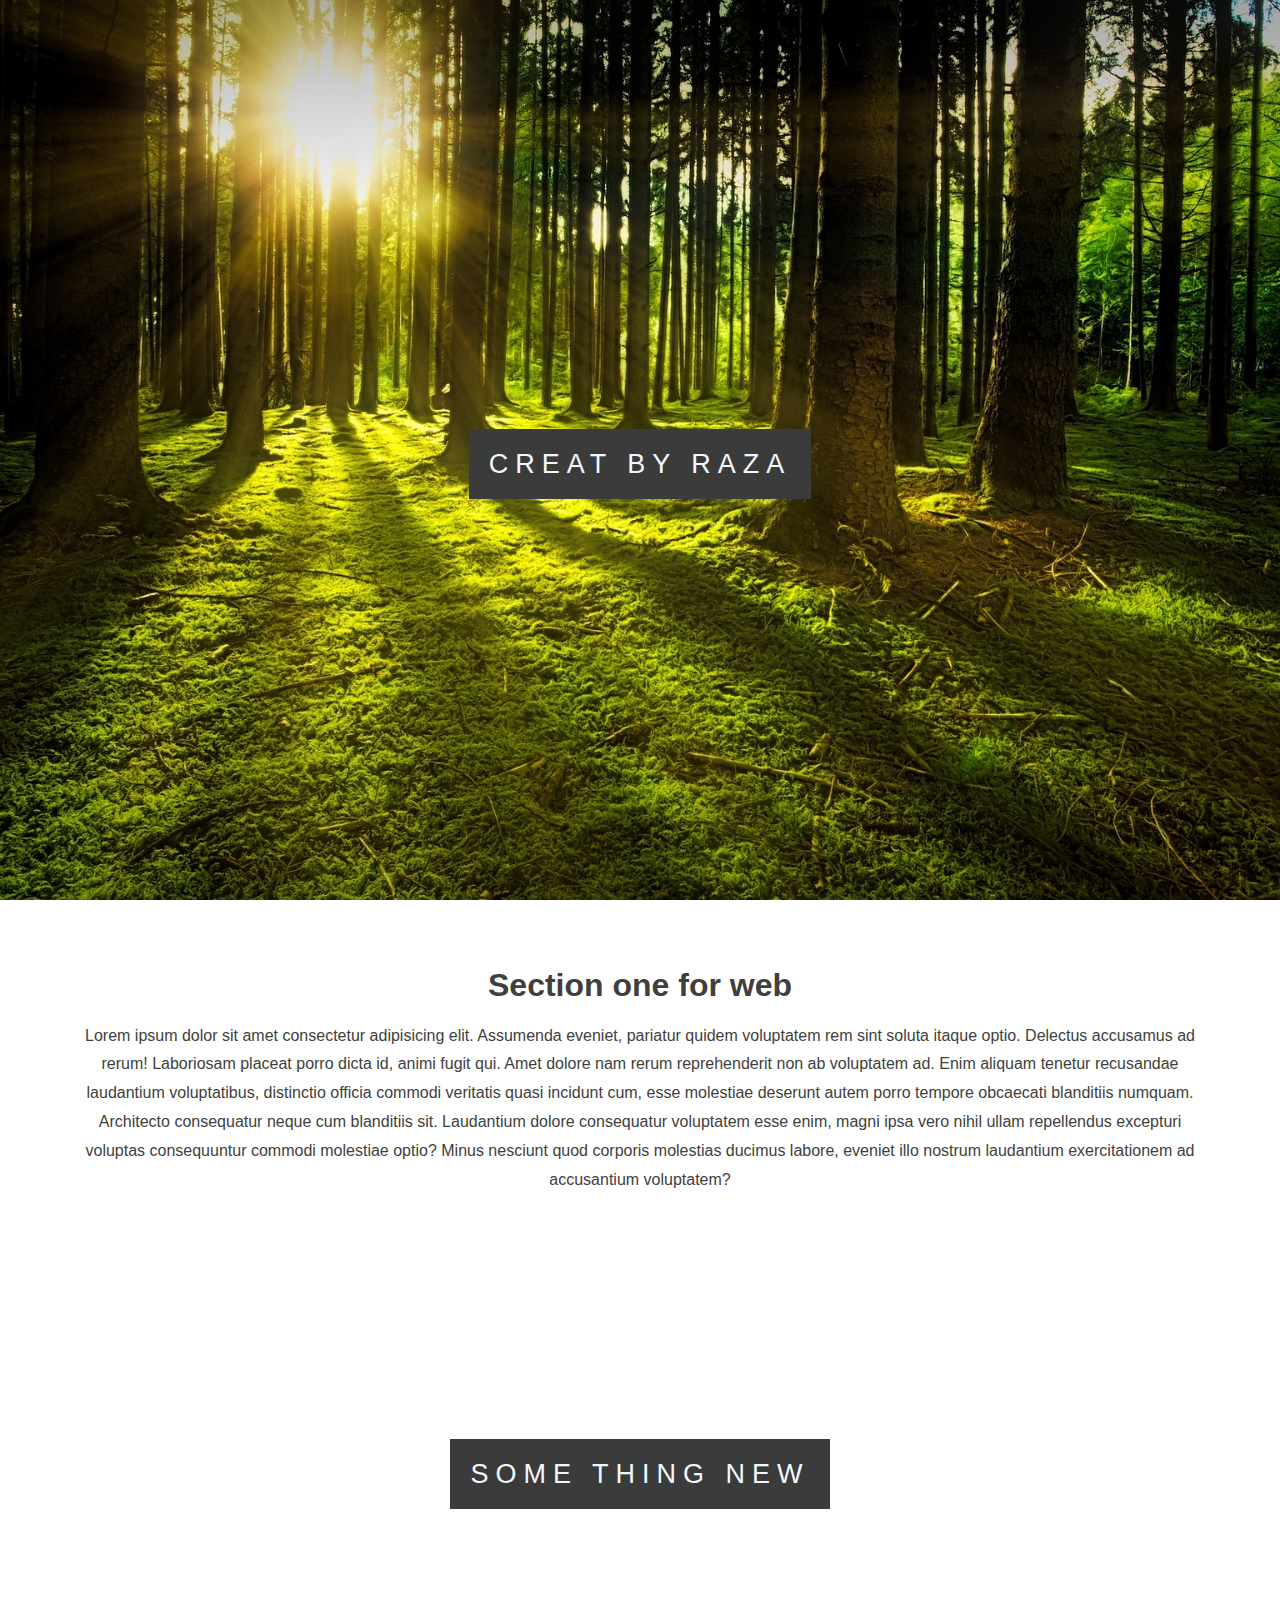
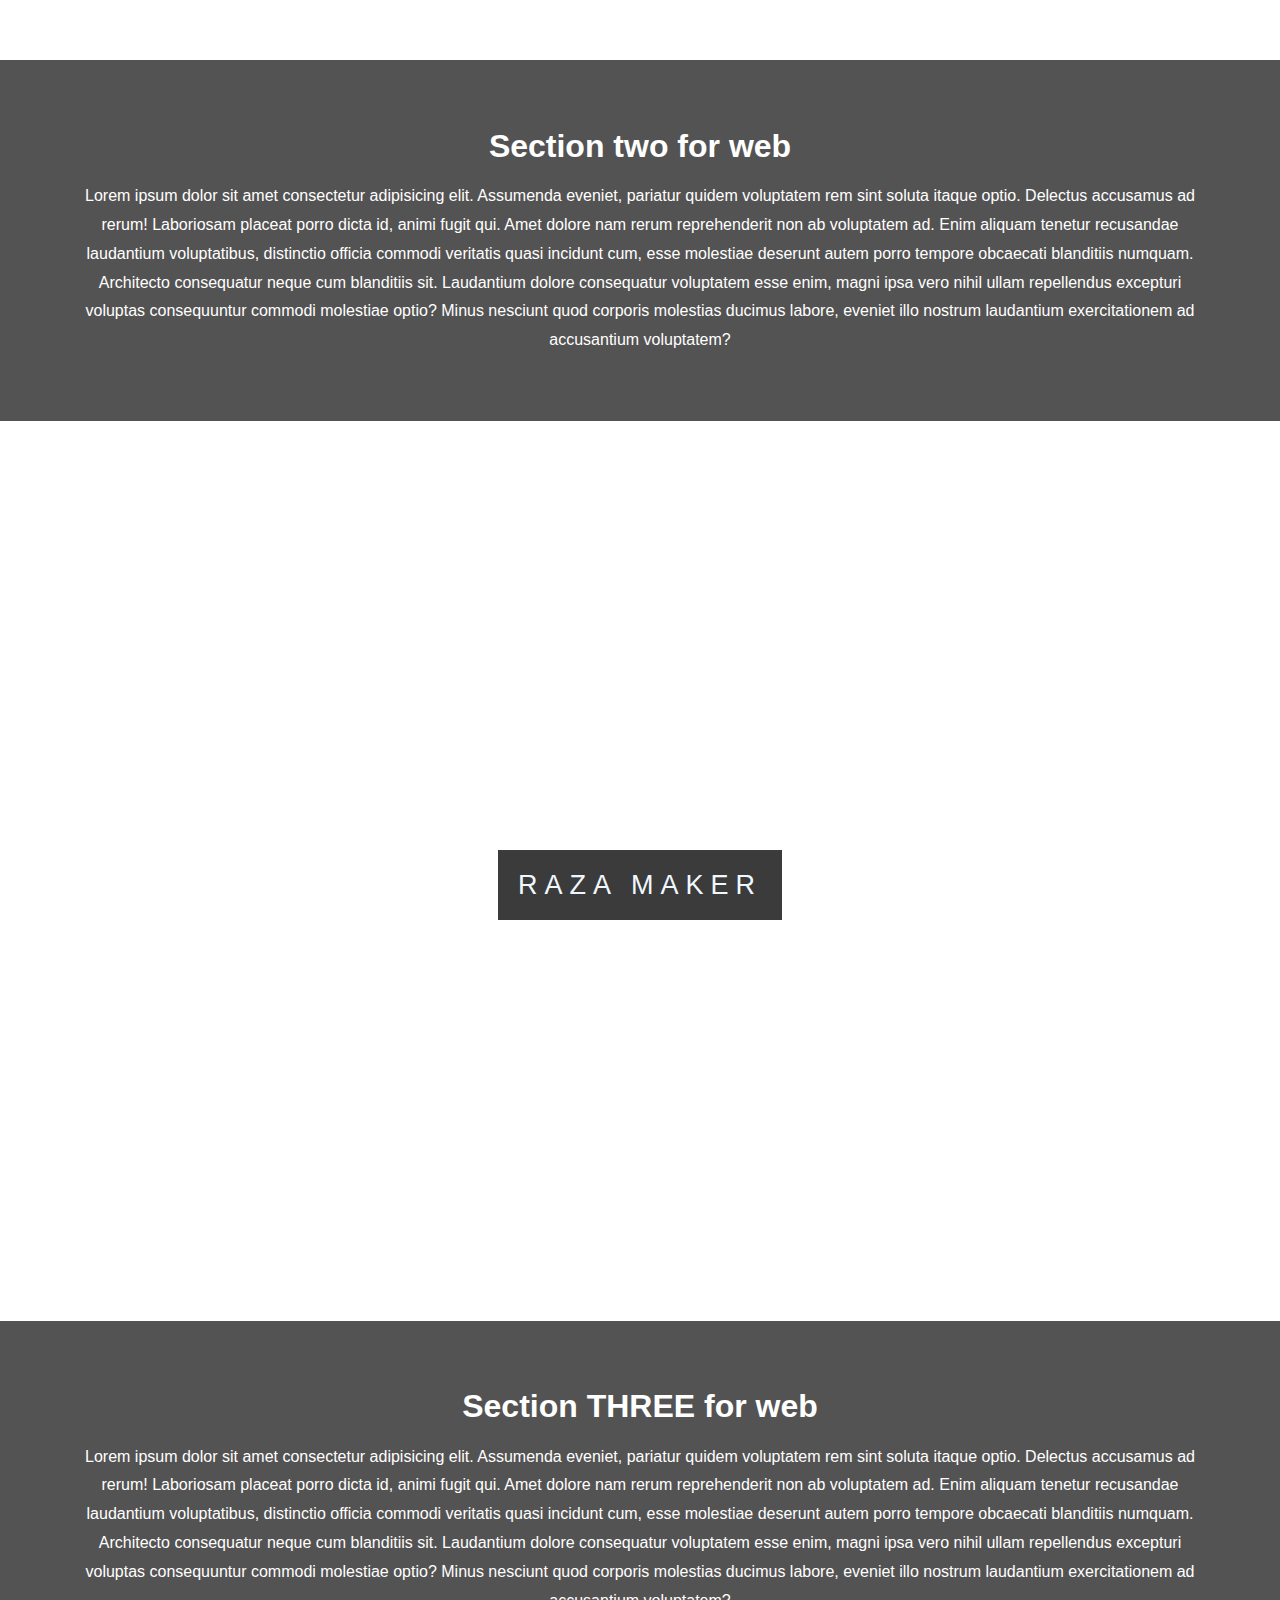
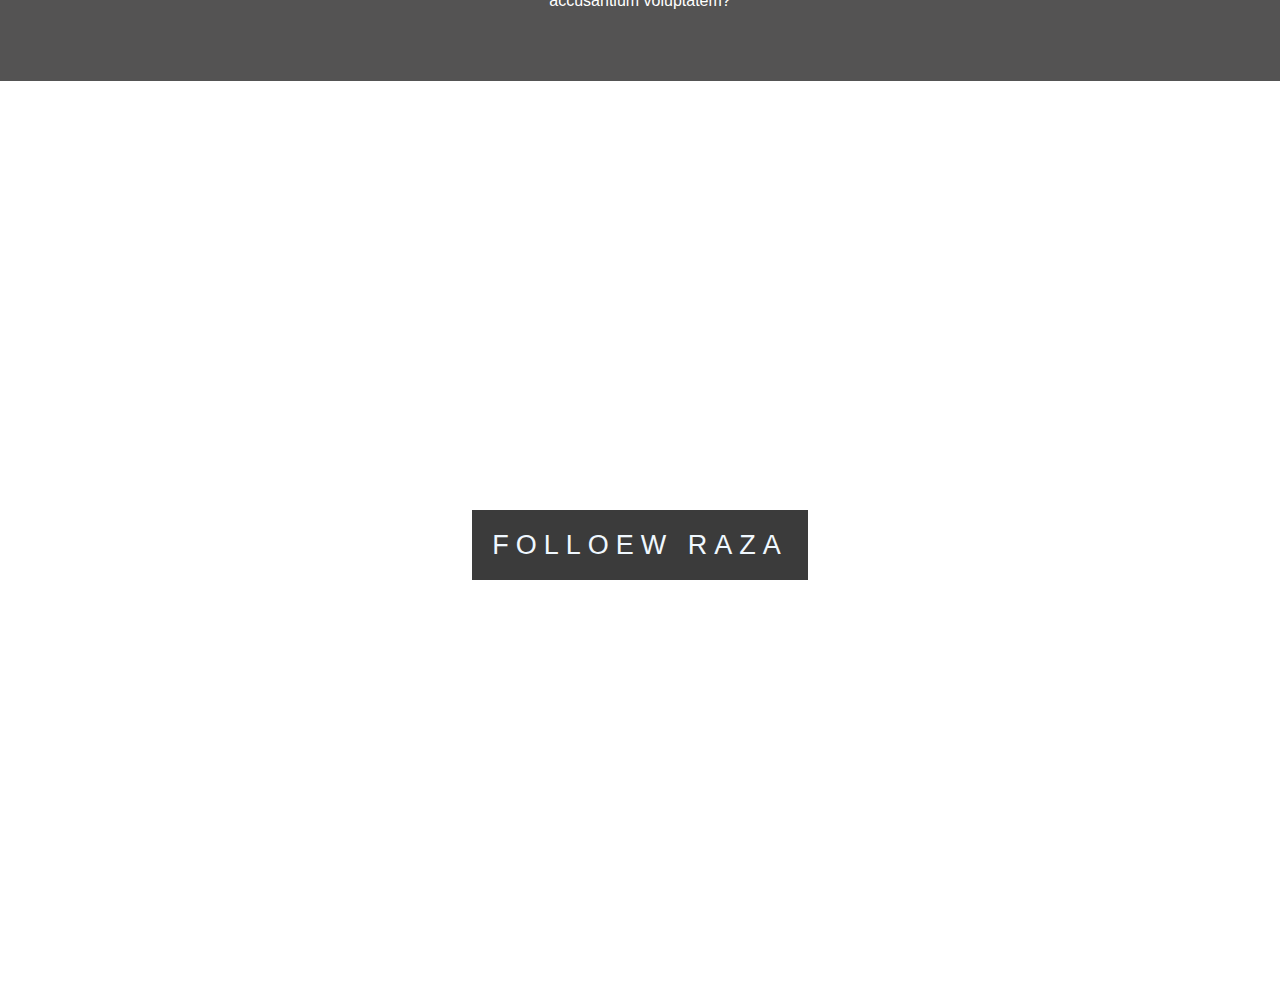
<file: Parallax image/index parallex.html>
<!DOCTYPE html>
<html lang="en">
<head>
    <meta charset="UTF-8">
    <meta name="viewport" content="width=device-width, initial-scale=1.0">
    <link rel="stylesheet" href="parallex.css">
    <title>Parallex</title>
</head>
<body>
    <section class="pic1">
        <div class="div1">
            <span class=" text">
                CREAT by RAZA
            </span>
        </div>
    </section>
    <section class="section-light">
        <h1 class="h1">Section one for web</h1>
        <P> Lorem ipsum dolor sit amet consectetur adipisicing elit. Assumenda eveniet, pariatur quidem voluptatem rem sint soluta itaque optio. Delectus accusamus ad rerum! Laboriosam placeat porro dicta id, animi fugit qui. Amet dolore nam rerum reprehenderit non ab voluptatem ad. Enim aliquam tenetur recusandae laudantium voluptatibus, distinctio officia commodi veritatis quasi incidunt cum, esse molestiae deserunt autem porro tempore obcaecati blanditiis numquam. Architecto consequatur neque cum blanditiis sit. Laudantium dolore consequatur voluptatem esse enim, magni ipsa vero nihil ullam repellendus excepturi voluptas consequuntur commodi molestiae optio? Minus nesciunt quod corporis molestias ducimus labore, eveniet illo nostrum laudantium exercitationem ad accusantium voluptatem?</P>
    </section>

    <section class="pic2">
        <div class="div1">
            <span class=" text">
               SOME thing NEW
            </span>
        </div>
    </section>
    <section class="section-dark">
        <h1 class="h1">Section two for web</h1>
        <P> Lorem ipsum dolor sit amet consectetur adipisicing elit. Assumenda eveniet, pariatur quidem voluptatem rem sint soluta itaque optio. Delectus accusamus ad rerum! Laboriosam placeat porro dicta id, animi fugit qui. Amet dolore nam rerum reprehenderit non ab voluptatem ad. Enim aliquam tenetur recusandae laudantium voluptatibus, distinctio officia commodi veritatis quasi incidunt cum, esse molestiae deserunt autem porro tempore obcaecati blanditiis numquam. Architecto consequatur neque cum blanditiis sit. Laudantium dolore consequatur voluptatem esse enim, magni ipsa vero nihil ullam repellendus excepturi voluptas consequuntur commodi molestiae optio? Minus nesciunt quod corporis molestias ducimus labore, eveniet illo nostrum laudantium exercitationem ad accusantium voluptatem?</P>
    </section>
    <section class="pic3">
        <div class="div1">
            <span class=" text">
               RAZA MAKER
            </span>
        </div>
    </section>

    <section class="section-dark">
        <h1 class="h1">Section THREE for web</h1>
        <P> Lorem ipsum dolor sit amet consectetur adipisicing elit. Assumenda eveniet, pariatur quidem voluptatem rem sint soluta itaque optio. Delectus accusamus ad rerum! Laboriosam placeat porro dicta id, animi fugit qui. Amet dolore nam rerum reprehenderit non ab voluptatem ad. Enim aliquam tenetur recusandae laudantium voluptatibus, distinctio officia commodi veritatis quasi incidunt cum, esse molestiae deserunt autem porro tempore obcaecati blanditiis numquam. Architecto consequatur neque cum blanditiis sit. Laudantium dolore consequatur voluptatem esse enim, magni ipsa vero nihil ullam repellendus excepturi voluptas consequuntur commodi molestiae optio? Minus nesciunt quod corporis molestias ducimus labore, eveniet illo nostrum laudantium exercitationem ad accusantium voluptatem?</P>
    </section>
    <section class="pic1">
        <div class="div1">
            <span class=" text">
              Folloew RAZA
            </span>
        </div>
    </section>
</body>
</html>
</file>
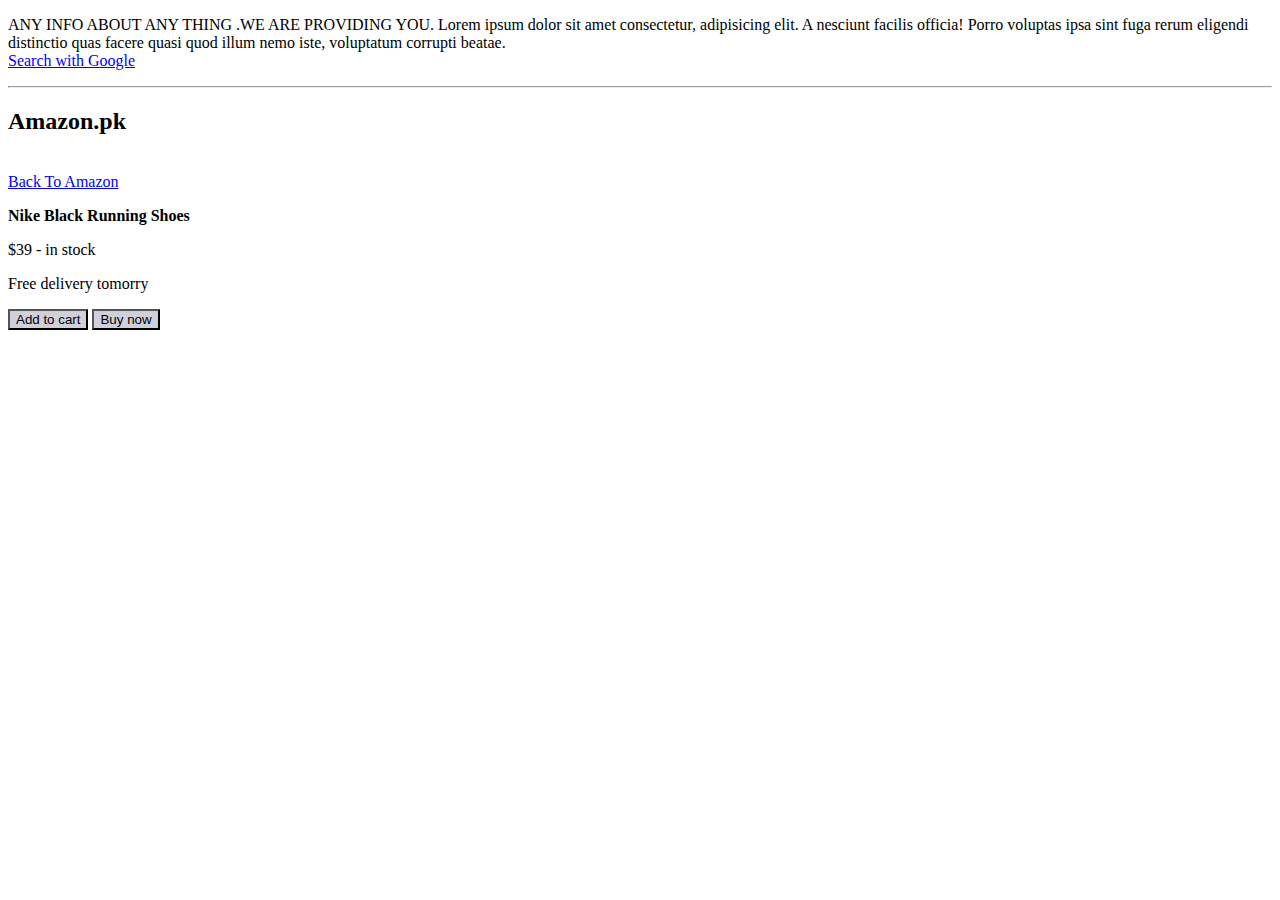
<file: part 2/part1.html>
<!DOCTYPE html>
<html lang="en">
<head>
    <meta charset="UTF-8">
    <meta name="viewport" content="width=device-width, initial-scale=1.0">
    <title>NEW HTML:1</title>
    <link rel="stylesheet" href="part1.css" >
</head>
<body>
    <P>
        ANY INFO ABOUT ANY THING .WE ARE PROVIDING YOU. Lorem ipsum dolor sit amet consectetur, adipisicing elit. A nesciunt facilis officia! Porro voluptas ipsa sint fuga rerum eligendi distinctio quas facere quasi quod illum nemo iste, voluptatum corrupti beatae.
        <a href="https://www.google.com/search?gs_ssp=eJzj4tTP1TcwMU02T1JgNGB0YPBiS8_PT89JBQBASQXT&q=google&oq=goo&gs_lcrp=[base64]&sourceid=chrome&ie=UTF-8">
            <br>Search with Google</a>
    </P>
    <hr>
    <h2>Amazon.pk</h2>
<br>
<a href="https://www.amazon.com/?&tag=googleglobalp-20&ref=pd_sl_7nnedyywlk_e&adgrpid=82342659060&hvpone=&hvptwo=&hvadid=585475370855&hvpos=&hvnetw=g&hvrand=14881808148075965052&hvqmt=e&hvdev=c&hvdvcmdl=&hvlocint=&hvlocphy=1011084&hvtargid=kwd-10573980&hydadcr=2246_13468515">Back To Amazon </a>
<p><strong>Nike Black Running Shoes</strong></p>
<P>$39 - in stock</P>
<P>Free delivery tomorry</P>
<P><button>Add to cart</button>
    <button>Buy now</button></P>
   
</body>
</html>
</file>
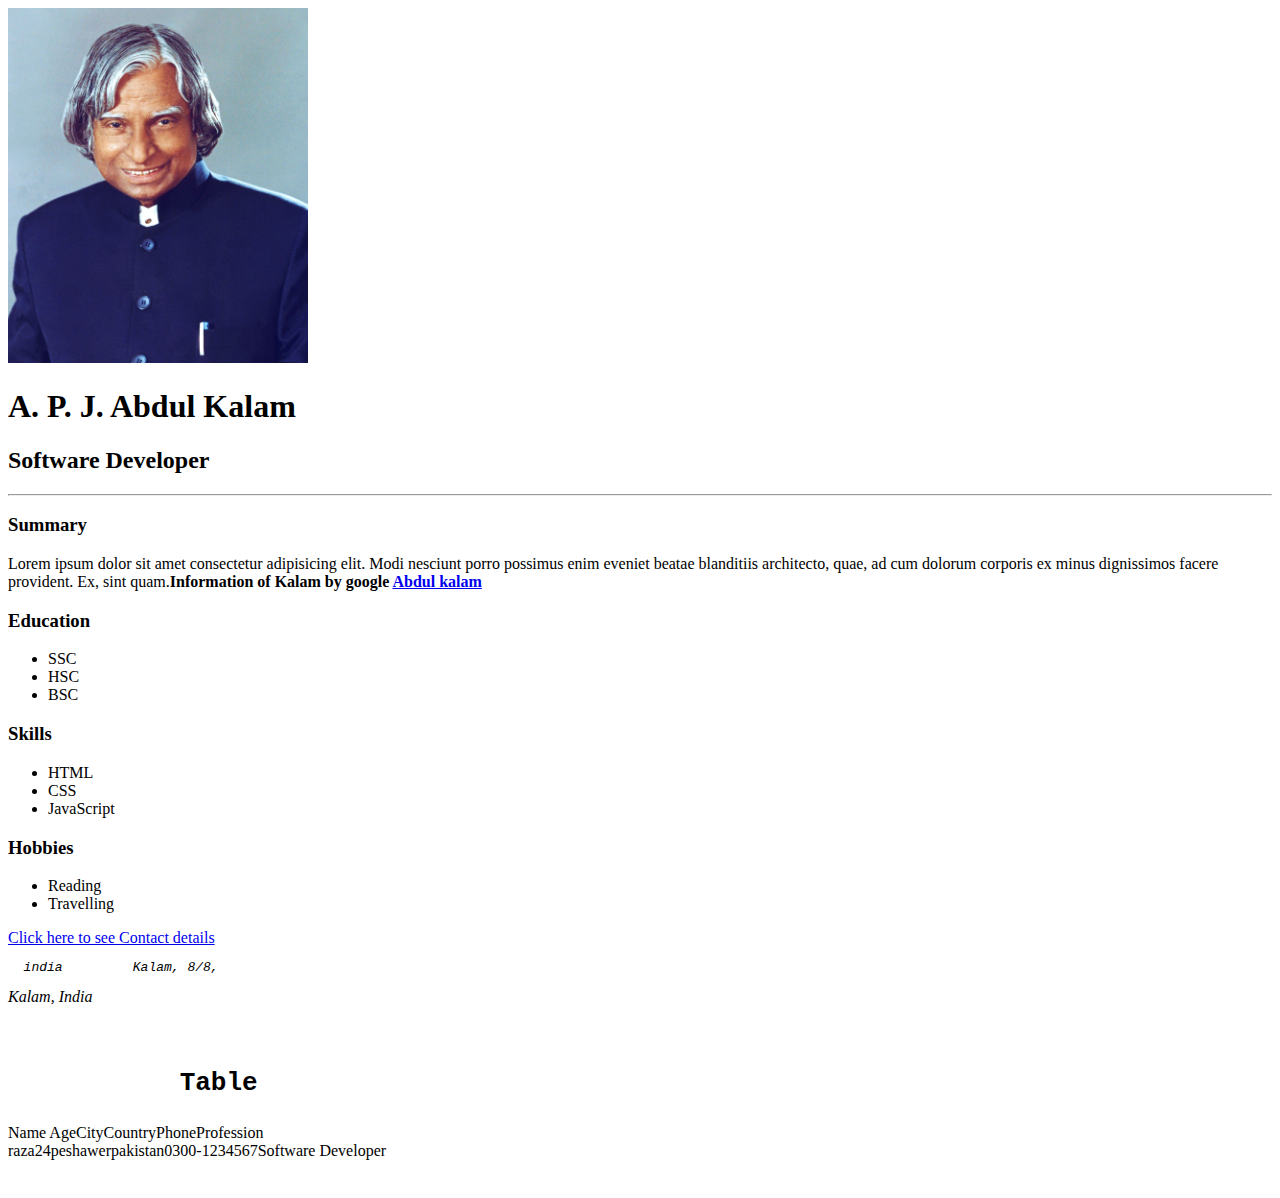
<file: portfolio/index0.html>
<!DOCTYPE html>
<html lang="en">
<head>
    <meta charset="UTF-8">
    <meta name="viewport" content="width=device-width, initial-scale=1.0">
    <title>Portfolio</title>
</head>
<body>
    <img src="kalm.jpg" alt="Portfolio" width="300px">
    <h1> <strong>A. P. J. Abdul Kalam</strong></h1>
    <h2>Software Developer</h2>
    <hr>
    <h3>Summary</h3>
    <p>Lorem ipsum dolor sit amet consectetur adipisicing elit. Modi nesciunt porro possimus enim eveniet beatae blanditiis architecto, quae, ad cum dolorum corporis ex minus dignissimos facere provident. Ex, sint quam.<strong>Information of Kalam by google </strong>
    <b><a href="https://en.wikipedia.org/wiki/A._P._J._Abdul_Kalam">Abdul kalam</a></b>
        
    </p>
    <h3>Education</h3>
    <ul>
        <li>SSC</li>
        <li>HSC</li>
        <li>BSC</li>
    </ul>
    <h3>Skills</h3>
    <ul>
        <li>HTML</li>
        <li>CSS</li>
        <li>JavaScript</li>
    </ul>
    <h3>Hobbies</h3>
    <ul>
        <li>Reading</li>
        <li>Travelling</li>
    </ul>
    <a href="index1.html">Click here to see Contact details</a>
    <address> <pre>  india         Kalam, 8/8,</pre> Kalam, India</address>
    <br>
    <br>
   <h1><strong> <pre>           Table</pre> </strong></h1>
   <table style="border:solid td;tr;td;">
          <thead>
            <td>
              <tr>Name </tr>
              <tr>Age</tr>
              <tr>City</tr>
              <tr>Country</tr>
              <tr>Phone</tr>
              <tr>Profession</tr>
            </td>
          </thead>
          <br>
          <tbody>
              <tr>raza</tr>
              <tr>24</tr>
              <tr>peshawer</tr>
              <tr>pakistan</tr>
              <tr>0300-1234567</tr>
              <tr>Software Developer</tr>
          </tbody>


   </table>


</body>
</html>
</file>
<file: cv form/cv.css>
*{
    margin: 0%;
    box-sizing: border-box;
    padding: 0%;
}
.container{
    width: 900px;
    margin:0 auto;
    margin-left: 200px;
}
.apply-box{
    width: 600px;
    padding: 20px;
    background-color: aliceblue;
    margin: 0 outo;
    margin-top: 50px;
    box-shadow: 3px 4px 4px rgba(1, 1,1, 0.4);

}
.web{
    font-size: 21px;

}
.heading{
    font-family: Arial, Helvetica, sans-serif;
    margin-left: 100px;
}
.blank{
    margin-top: 30px;
    margin-bottom: 0px;
    display: inline-block;
    margin-left: 50px;

}
.label{
    font-size: 15px;
    font-family: Arial, Helvetica, sans-serif;
    font-weight: bold;
    margin-bottom: 12px;
    margin-top: 12px;
   
    display: inline-block;
}
.fill{
    width: 190px;
    height: 30px;
    border-radius: 2px;
    border:  solid #ccc;
    display: block;
    display: inline-block;

}
/* .a {
margin-left: 300px;  
vertical-align: top;
} */
.div{
    width: 400px;
    height: 100px;
    margin-bottom: 12px;
    margin-left: 50px;
}
.bot{
    color: aliceblue;
    background-color: red;
    border: 1px solid red;
    padding-top: 4px;
    padding-left: 5px;
    padding-bottom: 4px;
    padding-right: 5px;
    margin-top: 30px;
    margin-left: 400px;
}
</file>
<file: hi/index.css>
*{
    margin: 0%;
    padding: 0%;
    box-sizing: content-box;
    background-color: rgb(97, 97, 97);
    color: azure;
}
.bg{
    background-color: aliceblue;
    height: 700vh;
    width: 100vw;
    background-image: url(part1.jpg);
    background-position: center;
   background-repeat: no-repeat;
   background-size:cover ;background-attachment: fixed;

}
</file>
<file: button/button.css>
.requestnow-button{
    background-color: black;
    color: aliceblue;
    border-radius: 0px;
    height: 34px;
    width: 105px;
    border: 0px;}
.requestnow-button:hover{
    opacity: 0.6;}








.Add-button{
   background-color: rgb(255,216, 20);
    color: black;
    height: 30px;
    width: 125px;
    border-radius: 15px;
    border: none;
    font-weight: bold;
    font-size: 12px;
    cursor: pointer;}
.Add-button:hover{
   background-color:rgb(238, 202, 56) ;}









.up-button{
    background-color: rgb(46, 164, 79);
    color: azure;
    font-weight: bold;
    font-size: 14px;
    border-radius: 5px;
    height:35px ;
    width: 80px;
    border: none;}
.up-button:hover{
    box-shadow: 5px 5px 20px rgba(0, 0,0, 0.7)}










.get-button{
    background-color:rgb(121,82,179);
    color:rgb(255, 255, 255);
    border-radius: 0px;
    height: 34px;
    width: 105px;
    border-color:rgb(121,82,179);
    font-weight: bold;
    border-radius: 3px;
    border: none;}
.get-button:hover {
    background-color:rgb(67, 42, 120); }













.load-button{
    background-color:rgb(255,255,255);
    color:rgb(108, 117, 125);
    border: 1px solid grey;
    height: 34px;
    width: 105px;
    border-color:rgb(108, 117, 125); 
    font-weight: bold;
    border-radius: 3px;}
.load-button:hover{
    background-color:rgb(78, 83, 87) ; 
    color:rgb(255, 255, 255);
}











.on-button{
    background-color: rgb(10, 102, 194);
    color: aliceblue;
    font-weight: bold;
    border-radius:15px ;
    height: 30px;
    width: 205px;
    border: none;

}
.on-button:hover{
    background-color: rgb(4, 44, 83);
}















.sa-button{
    background-color: aliceblue;
    color:rgb(10, 102, 194) ;
    font-weight: bold;
    height: 30px;
    width:60px ;
    border-radius: 15px;
    border: 1px  solid;}
.sa-button:hover{
    background-color: rgb(191, 212, 234);
    border-color: rgb(44, 101, 170);
    border-width: blue;
}






a{
 color:rgb(0, 113, 133) ;
}
.ff-button:hover{
    color: rgb(255, 68, 0);
    
}











.now-button{
    background-color: orange;
    color: black;
    height: 30px;
    width: 125px;
    border-radius: 15px;
    border: none;
    font-weight: bold;
    font-size: 12px;
}
.now-button:hover{background-color:rgb(255, 136, 0) ;
    
}
.now-button:active{
    opacity: 0.5;
}






.Ad-button{
    background-color: rgb(225, 200, 73);
     color: black;
     height: 30px;
     width: 125px;
     border-radius: 15px;
     border: none;
     font-weight: bold;
     font-size: 12px;
     cursor: pointer;
 }
 .Ad-button:hover{
    background-color:rgb(145, 120, 19) ;}

    .Ad-button:active{
     opacity: 0.5;
}






.sub-button{
    background-color: rgb(187, 20, 20);
    padding-left: 9px;
    padding-top: 6px;
    padding-bottom: 6px;
    padding-right: 9px;
    border: 1px solid red;
    border-radius: 2px;
    font-weight:large  ;
    color: aliceblue;
}







.jo-button{
    padding-left: 9px;
    padding-top: 6px;
    padding-bottom: 6px;
    padding-right: 9px;
    border: 1px solid rgb(100, 100, 249);
    font-weight: bold;
    color: light blue;
}





.op-button{
    color: blue;
}






.bk-button{
    background-color: aliceblue;
    color: black;
    border: 1px solid;
    padding-left:5px ;
    padding-top: 3px;
    padding-bottom: 3px;
    padding-right: 5px;
}







.nxt-button{
    background-color: aliceblue;
    color: black;
    border: 1px solid;
    padding-left:5px ;
    padding-top: 3px;
    padding-bottom: 3px;
    padding-right: 5px;
}






.st-button{
    background-color: rgb(17, 90, 17);
    color: aliceblue;
    font-weight: large;
    padding-left: 15px;
    padding-top:5px ;
    padding-bottom:5px ;
    padding-right: 15px;
    border: 1px green solid;
    border-radius: 2px;
    transition: 0.9s;
    }
.st-button:hover{
    background-color: rgb(17, 90, 17);
    color: aliceblue;
    font-weight: bold;
    font-size: 18px;
    padding-left: 30px;
    padding-top:10px ;
    padding-bottom:10px ;
    padding-right: 30px;
    border: 1px green solid;
    border-radius: 2px;
}  











.sh-button{
    background-color: rgb(17, 90, 17);
    color: aliceblue;
    font-weight: large;
    padding-left: 15px;
    padding-top:5px ;
    padding-bottom:5px ;
    padding-right: 15px;
    border: 1px green solid;
    border-radius: 2px;
    box-shadow: 2px 5px 5px rgba(0, 0, 0, 0.6);
}
.sh-button:active{
   box-shadow: none;
   
}







.one-button{
    background-color: rgb(17, 90, 17);
    color: aliceblue;
    font-weight: bold;
    border: 1px green solid;
    border-radius: 2px;
    height: auto;
    width: auto;
    transition: 0.7s;
}
.one-button:hover{
    padding-left: 20px;
    padding-right: 20px;
}








.two-button{
    background-color: rgb(17, 90, 17);
    color: aliceblue;
    font-weight: bold;
    border: 1px green solid;
    border-radius: 2px;
    height: auto;
    width: auto;
    transition: 0.7s;
}
.two-button:hover{
    padding-left: 20px;
    padding-right: 20px;
}







.the-button{
    background-color: rgb(17, 90, 17);
    color: aliceblue;
    font-weight: bold;
    border: 1px green solid;
    border-radius: 2px;
    height: auto;
    width: auto;
    transition: 0.7s;
}
.the-button:hover{
    padding-left: 20px;
    padding-right: 20px;
}
</file>
<file: file/style.css>
*{
    background-color: rgb(46, 44, 44);

color: aliceblue;
}
a{
    color: brown;
}
table,tr,td,caption{
   border: 2px solid white;
   font-family: 'Courier New', Courier, monospace;
   border-collapse:collapse ;
   padding:0.5em ;
}
</file>
<file: Kalam/cv.css>
.boder{
    border: 5px solid rgb(0, 0, 59);
   background-color: rgb(213, 213, 217);
}




.imgg{
    width: 200px;
    height: 200px;
    object-fit: cover;
    border-radius: 140px;
    display: inline-block;
}
.img{
    width: 210px;
    vertical-align: bottom;
    margin-left: 150px;
    margin-top: 70px;
    display: inline-block;
}



.heading{
  color: rgb(1, 1, 54);
  display: inline-block;
  width: 400px;
  
}
.h1{
margin-top: 30px;
margin-bottom: 0px;
margin-left: 40px;

}
.h2{
font-size: 12px;
margin-left: 290px;
margin-bottom: 5px;
margin-top: 1px;
}
.contant{
    margin-bottom: 0%;
    width: 600px;
    margin-left:150px ;
    font-family: link rel="preconnect" href="https://fonts.googleapis.com"
    link rel="preconnect" href="https://fonts.gstatic.com" crossorigin
    link href="https://fonts.googleapis.com/css2?family=Roboto+Slab:wght@300&display=swap" rel="stylesheet"
    

    
}
.list{
    color: rgb(5, 5, 67);
    margin-top: 50px;
    width: 450px;
    margin-left:px ;
    font-family: link rel="preconnect" href="https://fonts.googleapis.com"
link rel="preconnect" href="https://fonts.gstatic.com" crossorigin
    link href="https://fonts.googleapis.com/css2?family=Roboto+Slab:wght@300&display=swap" rel="stylesheet"
}
 
.last{
    font-size: 12px;
    margin-top: 50px;
    margin-left: 570px;
}
</file>
<file: Parallax image/parallex.css>
html,
body{
    font-family: "lato", sans-serif;
    height: 100%;
    font-weight: 400;
    font-size: 16px;
    margin: 0;
    line-height: 1.8em;
    color: #666;
}
.pic1{
    background-image: url(trees-3294681_1920.jpg);
    min-height: 100%;
}
.pic2{
     background-image: url(part3.jpg); 
    min-height: 400px;
}
.pic3{
     background-image: url(part4.jpg); 
    min-height: 100%;
}

.pic1, .pic2, .pic3{
    position: relative;
    background-position:center;
    background-size: cover;
    background-repeat:no-repeat;
    background-attachment: fixed;

}
.div1{
    position: absolute;
    top: 50%;
    width: 100%;
    text-align: center;
    color: black;
    letter-spacing: 7px;
    font-size: 27px;
    text-transform: uppercase;
}
.text{
    background-color: #3b3b3b;
    color: aliceblue;
    padding: 20px;
}
.section{
    padding: 50px 80px;
    text-align: center;
}
.section-light{
    padding: 50px 80px;
    text-align: center;
    background-color:fff;
    color: rgb(64, 63, 62);


}
.section-dark{
    padding: 50px 80px;
    text-align: center;
    background-color:rgb(84, 83, 83);
    color: rgb(255, 255, 255);
</file>
<file: part 2/part1.css>
* { background-color: rgb(255, 255, 255);
   color: rgb(0, 0, 0);
  
}
button{
    background-color: rgb(208, 208, 219);
    
}
a{
    color: blue;
}
</file>
